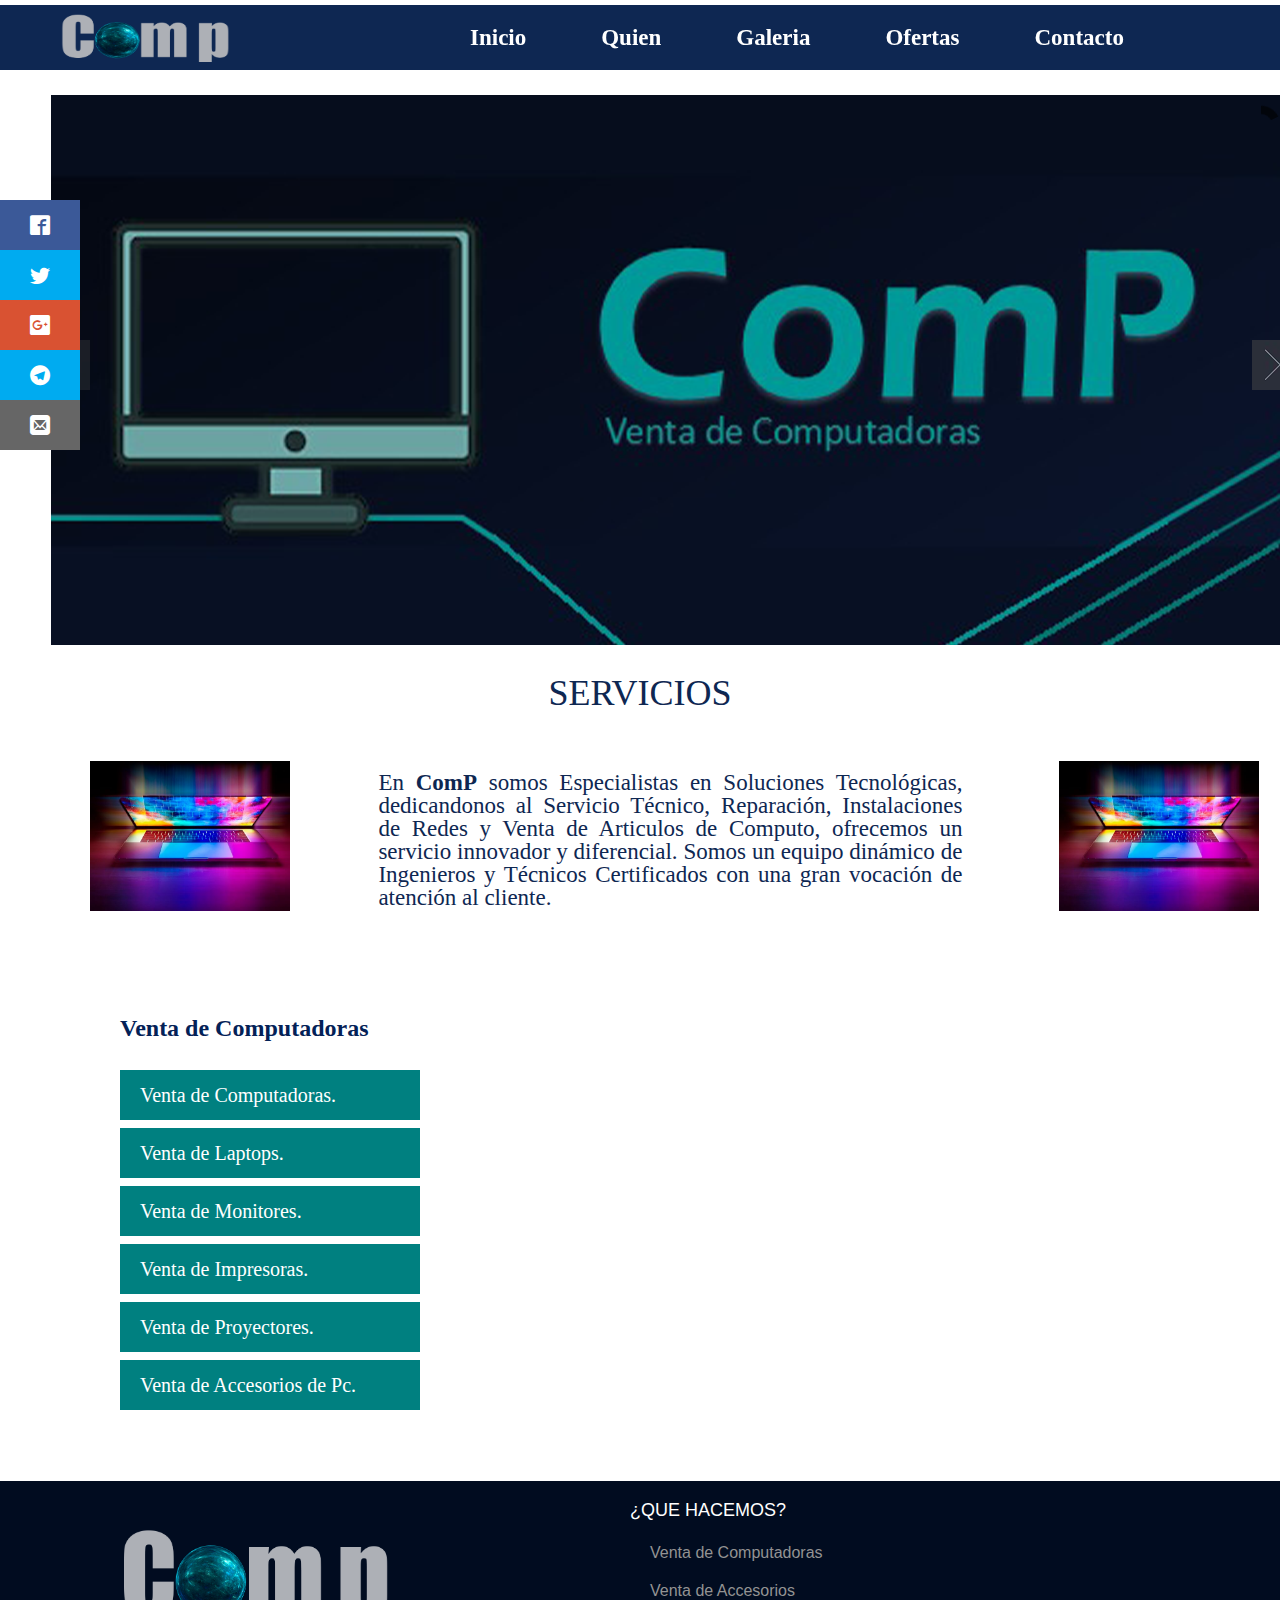
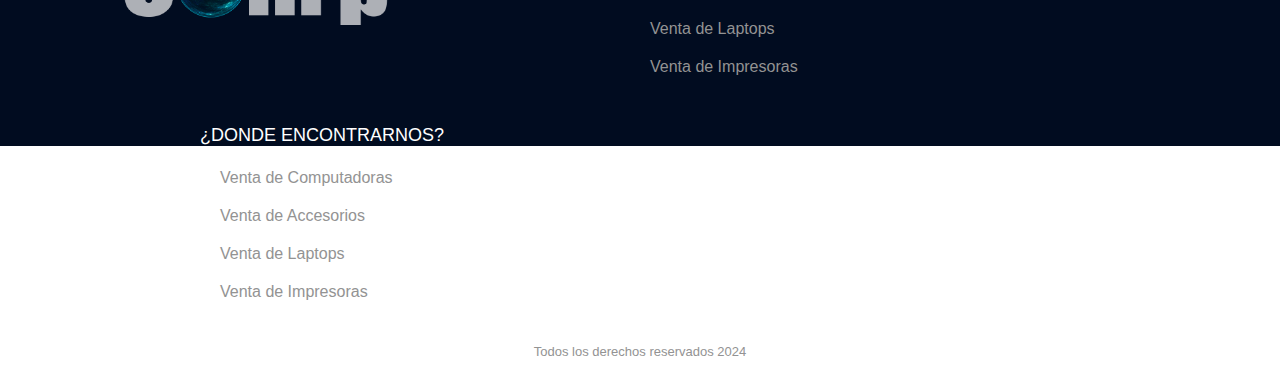
<file: index.html>
<!DOCTYPE html>
<html lang="en">
<head>
    <meta charset="UTF-8">
    <meta name="viewport" content="width=device-width, initial-scale=1.0">
    <title>COMP</title>

    <link rel="stylesheet" href="carrusel/orbit-1.2.3.css">
	<link rel="stylesheet" href="carrusel/demo-style.css">    
    <link rel="stylesheet" href="css/menu.css">
    <link rel="stylesheet" href="css/header.css">
    <link rel="stylesheet" href="css/footer.css">    
    <link rel="stylesheet" href="css/index.css">
    <link rel="stylesheet" href="css/style.css">
    <link rel="stylesheet" href="css/quien.css">
    <link rel="stylesheet" href="css/galeria.css">
    <link rel="stylesheet" href="css/contacto.css">
    <link rel="stylesheet" href="css/hover.css">

    <script type="text/javascript" src="carrusel/jquery-1.5.1.min.js"></script>
	<script type="text/javascript" src="carrusel/jquery.orbit-1.2.3.min.js"></script>
    <script type="text/javascript" src="carrusel/jquery.orbit-1.2.3.js"></script>

    <script type="text/javascript">
        $(window).load(function() {
            $('#featured').orbit();
        });
    </script>
</head>
<body>
    <a name="up"></a>
    
    <div class="social">
        <ul>
            <li><a href="http://www." class="icon-facebook2"></a></li>
            <li><a href="http://www." class="icon-twitter"></a></li>
            <li><a href="http://www." class="icon-google-plus2"></a></li>
            <li><a href="http://www." class="icon-telegram"></a></li>
            <li><a href="http://www." class="icon-mail"></a></li>
        </ul>
    </div>

        <div id="contenedor">
            <header id="menu">
                <ul> 
                    <li id="logo"><IMG SRC="img/comp.png" WIDTH=170 HEIGHT=60 ALT="[LOGO]"></li>
                    <li><a href="index.html">Inicio</a></li>
                    <li><a href="quien.html">Quien</a></li>
                    <li><a href="galeria.html">Galeria</a></li>
                    <li><a href="ofertas.html">Ofertas</a></li>
                    <li><a href="contacto.html">Contacto</a></li>  
                    <li><a href="Prueba/Cuestionario.html">Calificanos</a></li>           
                </ul>
            </header>

            <div class="container">
                <div id="featured"> 
                    <div class="content">
                        
                    </div>
                        <img src="img/banner3.jpg" data-caption="#htmlCaption" />
                        <img src="img/gal11.jpg"/>
                        <img src="img/carrusel3.png"/>
                        <img src="img/carrusel4.png"/>
                    </div>                                                                              
                </div>
                <div id="titulo">
                    <h1>SERVICIOS</h1>
                </div>
            <section id="txt_index">
                <div id="img">
                    <img src="img/gal11.jpg"/>
                </div>
                <div>
                    <p class="uno">
                        En <b>ComP</b> somos Especialistas en Soluciones Tecnológicas, dedicandonos al Servicio Técnico, Reparación, Instalaciones de Redes y Venta de Articulos de Computo, ofrecemos un servicio innovador y diferencial. Somos un equipo dinámico de Ingenieros y Técnicos Certificados con una gran vocación de atención al cliente.
                    </p>
                </div>                
                <div id="img">
                    <img src="img/gal11.jpg"/>
                </div>
            </section>

            <section id="medio_index">
                <div>
                    <div class="dos">
                        <b>Venta de Computadoras</b>
                            <ul>
                                <li class="txt">Venta de Computadoras.</li>
                                <li>Venta de Laptops.</li>
                                <li>Venta de Monitores.</li>
                                <li>Venta de Impresoras.</li>
                                <li>Venta de Proyectores.</li>
                                <li>Venta de Accesorios de Pc.</li>
                            </ul>
                    </div>
                    <div>
                        <iframe width="740" height="420" src="https://www.youtube.com/embed/j1_kTnB1DZY?si=Xcj3ENyKc8HTEyP_" title="YouTube video player" frameborder="0" allow="accelerometer; autoplay; clipboard-write; encrypted-media; gyroscope; picture-in-picture; web-share" referrerpolicy="strict-origin-when-cross-origin" allowfullscreen></iframe>
                    </div>                    
                </div>            
            </section>

            <footer id="abajo">
                <div id="img">
                    <img src="img/comp.png" width="240" height="220"/>
                </div>
                <div id="txt_1">
                    <h1>¿QUE HACEMOS?</h1>
                    <div>Venta de Computadoras</div>
                    <div>Venta de Accesorios</div>
                    <div>Venta de Laptops</div>
                    <div>Venta de Impresoras</div>
                </div>
                <div id="txt_1">
                    <h1>¿DONDE ENCONTRARNOS?</h1>
                    <div>Venta de Computadoras</div>
                    <div>Venta de Accesorios</div>
                    <div>Venta de Laptops</div>
                    <div>Venta de Impresoras</div>
                </div>
                <div id="txt_2">
                    Todos los derechos reservados 2024
                </div>
            </footer>    
        </div>
</body>
</html>
</file>
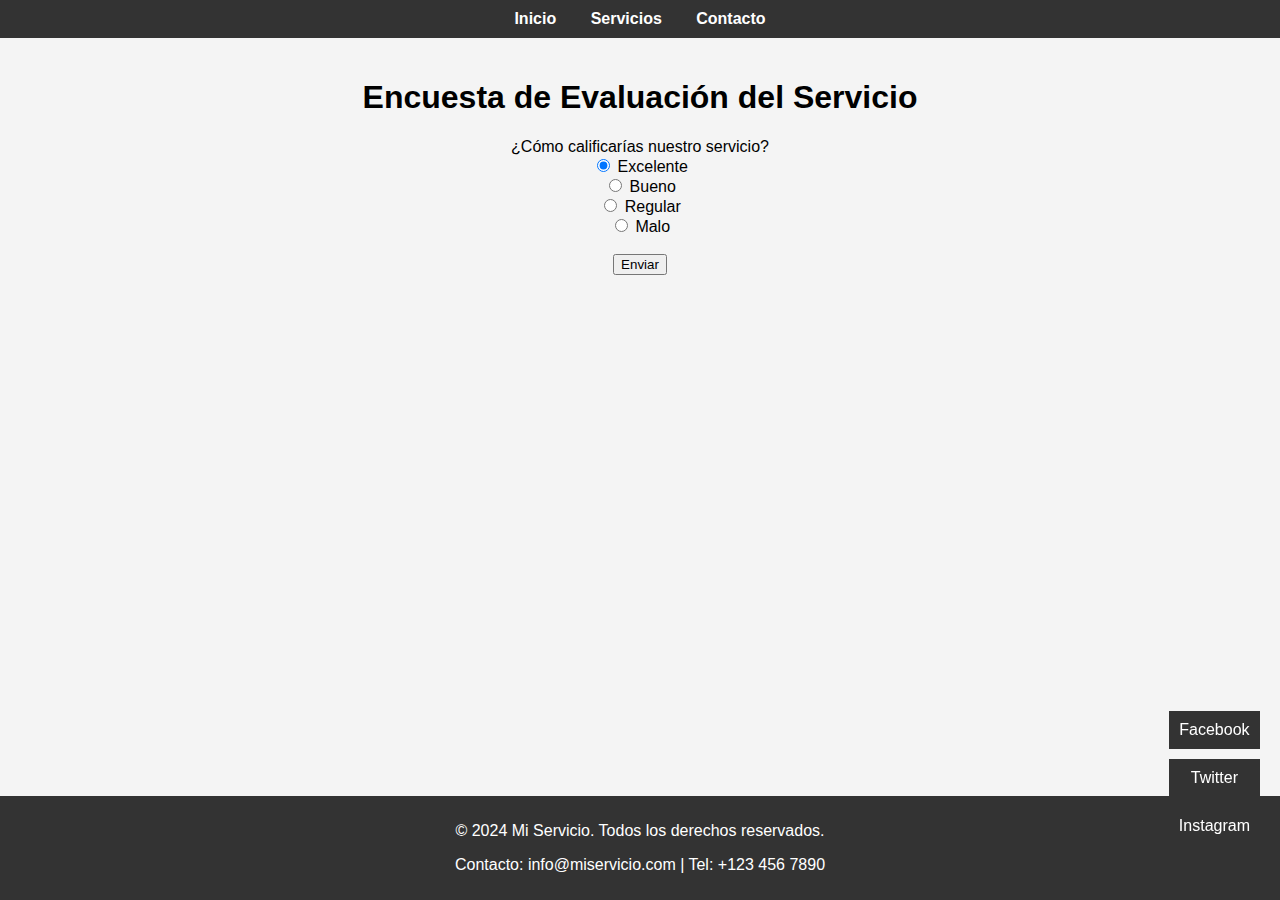
<file: Prueba/index.html>
<!DOCTYPE html>
<html lang="es">
<head>
    <meta charset="UTF-8">
    <meta name="viewport" content="width=device-width, initial-scale=1.0">
    <title>Evaluación del Servicio</title>
    <link rel="stylesheet" href="styles.css">
</head>
<body>
    <header>
        <div class="menu">
            <ul>
                <li><a href="#home">Inicio</a></li>
                <li><a href="#servicios">Servicios</a></li>
                <li><a href="#contacto">Contacto</a></li>
            </ul>
        </div>
    </header>

    <div class="content">
        <h1>Encuesta de Evaluación del Servicio</h1>
        <form action="result.php" method="post">
            <label>¿Cómo calificarías nuestro servicio?</label><br>
            <input type="radio" name="rating" value="Excelente" checked> Excelente<br>
            <input type="radio" name="rating" value="Bueno"> Bueno<br>
            <input type="radio" name="rating" value="Regular"> Regular<br>
            <input type="radio" name="rating" value="Malo"> Malo<br><br>
            <input type="submit" value="Enviar">
        </form>
    </div>

    <footer>
        <div class="footer-content">
            <p>&copy; 2024 Mi Servicio. Todos los derechos reservados.</p>
            <p>Contacto: info@miservicio.com | Tel: +123 456 7890</p>
        </div>
    </footer>

    <div class="social-menu">
        <a href="https://www.facebook.com" target="_blank">Facebook</a>
        <a href="https://www.twitter.com" target="_blank">Twitter</a>
        <a href="https://www.instagram.com" target="_blank">Instagram</a>
    </div>
</body>
</html>
</file>
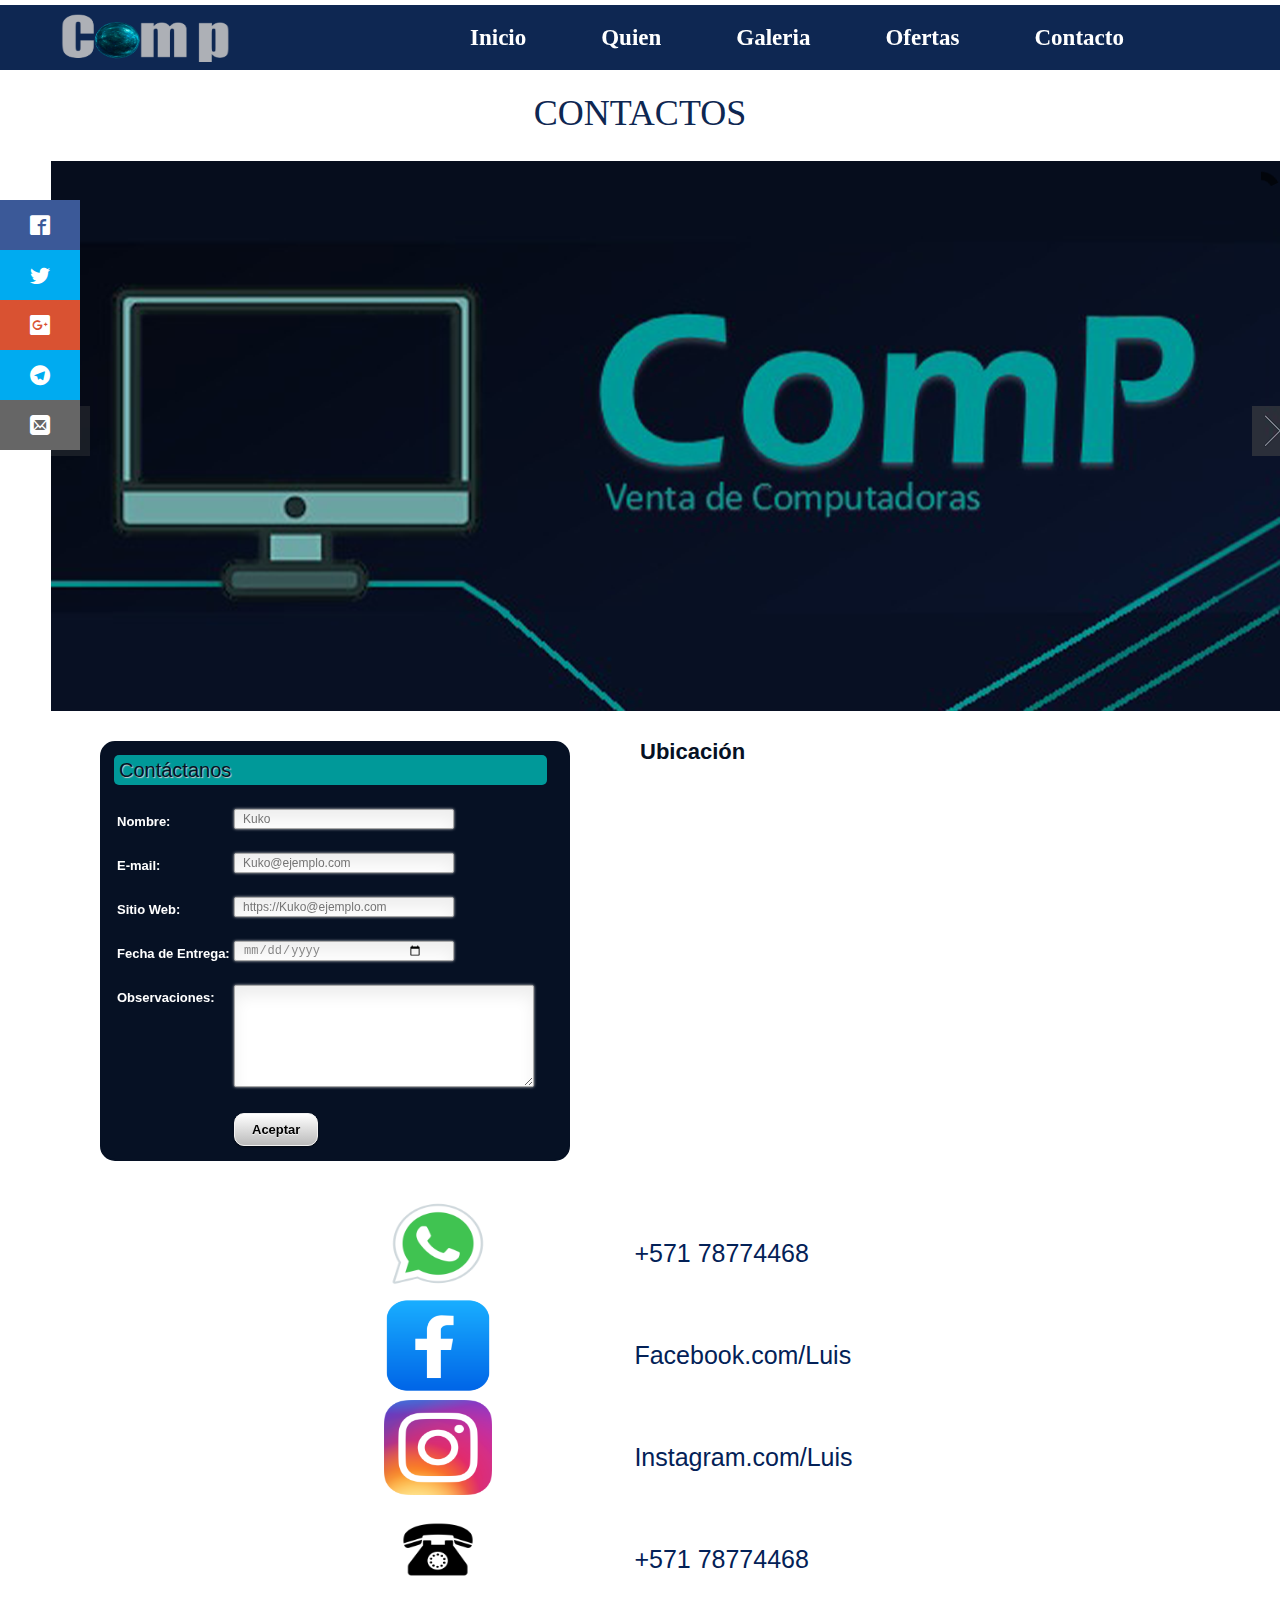
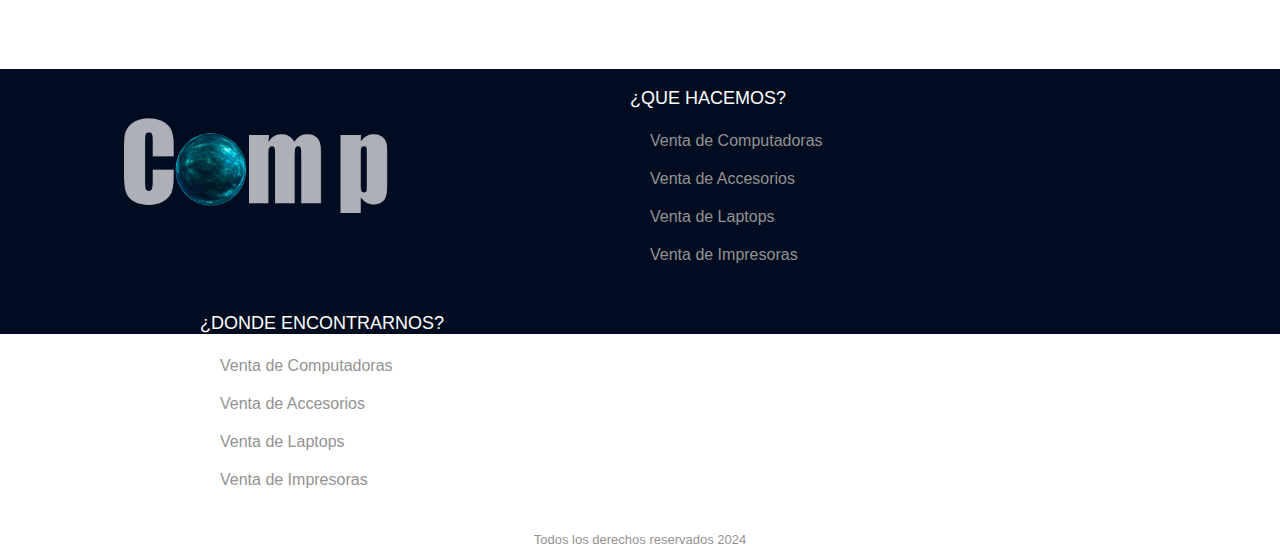
<file: contacto.html>
<!DOCTYPE html>
<html lang="en">
<head>
    <meta charset="UTF-8">
    <meta name="viewport" content="width=device-width, initial-scale=1.0">
    <title>COMP</title>

    <link rel="stylesheet" href="carrusel/orbit-1.2.3.css">
	<link rel="stylesheet" href="carrusel/demo-style.css">    
    <link rel="stylesheet" href="css/menu.css">
    <link rel="stylesheet" href="css/header.css">
    <link rel="stylesheet" href="css/footer.css">    
    <link rel="stylesheet" href="css/index.css">
    <link rel="stylesheet" href="css/style.css">
    <link rel="stylesheet" href="css/quien.css">
    <link rel="stylesheet" href="css/galeria.css">
    <link rel="stylesheet" href="css/contacto.css">
    <link rel="stylesheet" href="css/hover.css">

    <script type="text/javascript" src="carrusel/jquery-1.5.1.min.js"></script>
	<script type="text/javascript" src="carrusel/jquery.orbit-1.2.3.min.js"></script>
    <script type="text/javascript" src="carrusel/jquery.orbit-1.2.3.js"></script>

    <script type="text/javascript">
        $(window).load(function() {
            $('#featured').orbit();
        });
    </script>
</head>
<body>
    <a name="up"></a>
    
    <div class="social">
        <ul>
            <li><a href="http://www." class="icon-facebook2"></a></li>
            <li><a href="http://www." class="icon-twitter"></a></li>
            <li><a href="http://www." class="icon-google-plus2"></a></li>
            <li><a href="http://www." class="icon-telegram"></a></li>
            <li><a href="http://www." class="icon-mail"></a></li>
        </ul>
    </div>

        <div id="contenedor">
            <header id="menu">
                <ul> 
                    <li id="logo"><IMG SRC="img/comp.png" WIDTH=170 HEIGHT=60 ALT="[LOGO]"></li>
                    <li><a href="index.html">Inicio</a></li>
                    <li><a href="quien.html">Quien</a></li>
                    <li><a href="galeria.html">Galeria</a></li>
                    <li><a href="ofertas.html">Ofertas</a></li>
                    <li><a href="contacto.html">Contacto</a></li>
                    <li><a href="Prueba/Cuestionario.html">Calificanos</a></li>             
                </ul>
            </header>


            <nav id="titulo">
                <h1>CONTACTOS</h1>
            </nav>

            <div class="container">
                <div id="featured"> 
                    <div class="content">
                        
                    </div>
                        <img src="img/carrusel1.png" data-caption="#htmlCaption" />
                        <img src="img/carrusel2.png"/>
                        <img src="img/carrusel3.png"/>
                        <img src="img/carrusel4.png"/>
                    </div>                                                                              
                </div>
            
            <section id="medio">
                <div id="formul">
                <form class="contact" action="#" method="post">
                    <ul>
                        <li>
                            <h2>Cont&aacute;ctanos</h2>
                        </li>
                        <li>
                            <label for="name">Nombre: </label>
                            <input type="text" placeholder="Kuko" required/>
                        </li>
                        <li>
                            <label for="email">E-mail: </label>
                            <input type="email" name="email" placeholder="Kuko@ejemplo.com" required/>
                        </li>
                        <li>
                            <label for="website">Sitio Web: </label>
                            <input type="url" name="web" placeholder="https://Kuko@ejemplo.com" required/>
                        </li>
                        <li>
                            <label for="email">Fecha de Entrega:</label>                   
                            <input type="date" name="fecha" id="fecha" required>
                        </li>
                        <li>
                            <label for="observacion">Observaciones: </label>
                            <textarea name="observacion" cols="40" rows="6" required></textarea>
                        </li>
                        <li>
                            <button class="submit" type="submit">Aceptar</button>
                        </li>
                    </ul>
                </form>
                <h2 id="txt2_contacto">Ubicaci&oacute;n</h2>
                <iframe src="https://www.google.com/maps/embed?pb=!1m18!1m12!1m3!1d8114.941066079703!2d-68.11441678127183!3d-16.4659292246567!2m3!1f0!2f0!3f0!3m2!1i1024!2i768!4f13.1!3m3!1m2!1s0x915f1fef8e2dbfc3%3A0xac5d4f40e71eceec!2sPuente%20Colonial!5e0!3m2!1ses-419!2sbo!4v1723758441240!5m2!1ses-419!2sbo" width="600" height="350" style="border:0;" allowfullscreen="" loading="lazy" referrerpolicy="no-referrer-when-downgrade"></iframe>
                </div>
                <div>
                    <IMG SRC="img/whats.png" WIDTH=108 HEIGHT=100>
                    <div><h1>+571 78774468</h1></div>
                </div>  
                <div>
                    <IMG SRC="img/facebook.png" WIDTH=108 HEIGHT=100>
                    <div><h1>Facebook.com/Luis</h1></div>
                </div>
                <div>
                    <IMG SRC="img/Instagram.png" WIDTH=108 HEIGHT=100>
                    <div><h1>Instagram.com/Luis</h1></div>
                </div>
                <div>
                    <IMG SRC="img/con4.png" WIDTH=108 HEIGHT=100>
                    <div><h1>+571 78774468</h1></div>
                </div>              
            </section>
           
            <footer id="abajo">
                <div id="img">
                    <img src="img/comp.png" width="240" height="220"/>
                </div>
                <div id="txt_1">
                    <h1>¿QUE HACEMOS?</h1>
                    <div>Venta de Computadoras</div>
                    <div>Venta de Accesorios</div>
                    <div>Venta de Laptops</div>
                    <div>Venta de Impresoras</div>
                </div>
                <div id="txt_1">
                    <h1>¿DONDE ENCONTRARNOS?</h1>
                    <div>Venta de Computadoras</div>
                    <div>Venta de Accesorios</div>
                    <div>Venta de Laptops</div>
                    <div>Venta de Impresoras</div>
                </div>
                <div id="txt_2">
                    Todos los derechos reservados 2024
                </div>
            </footer>    
        </div>
</body>
</html>
</file>
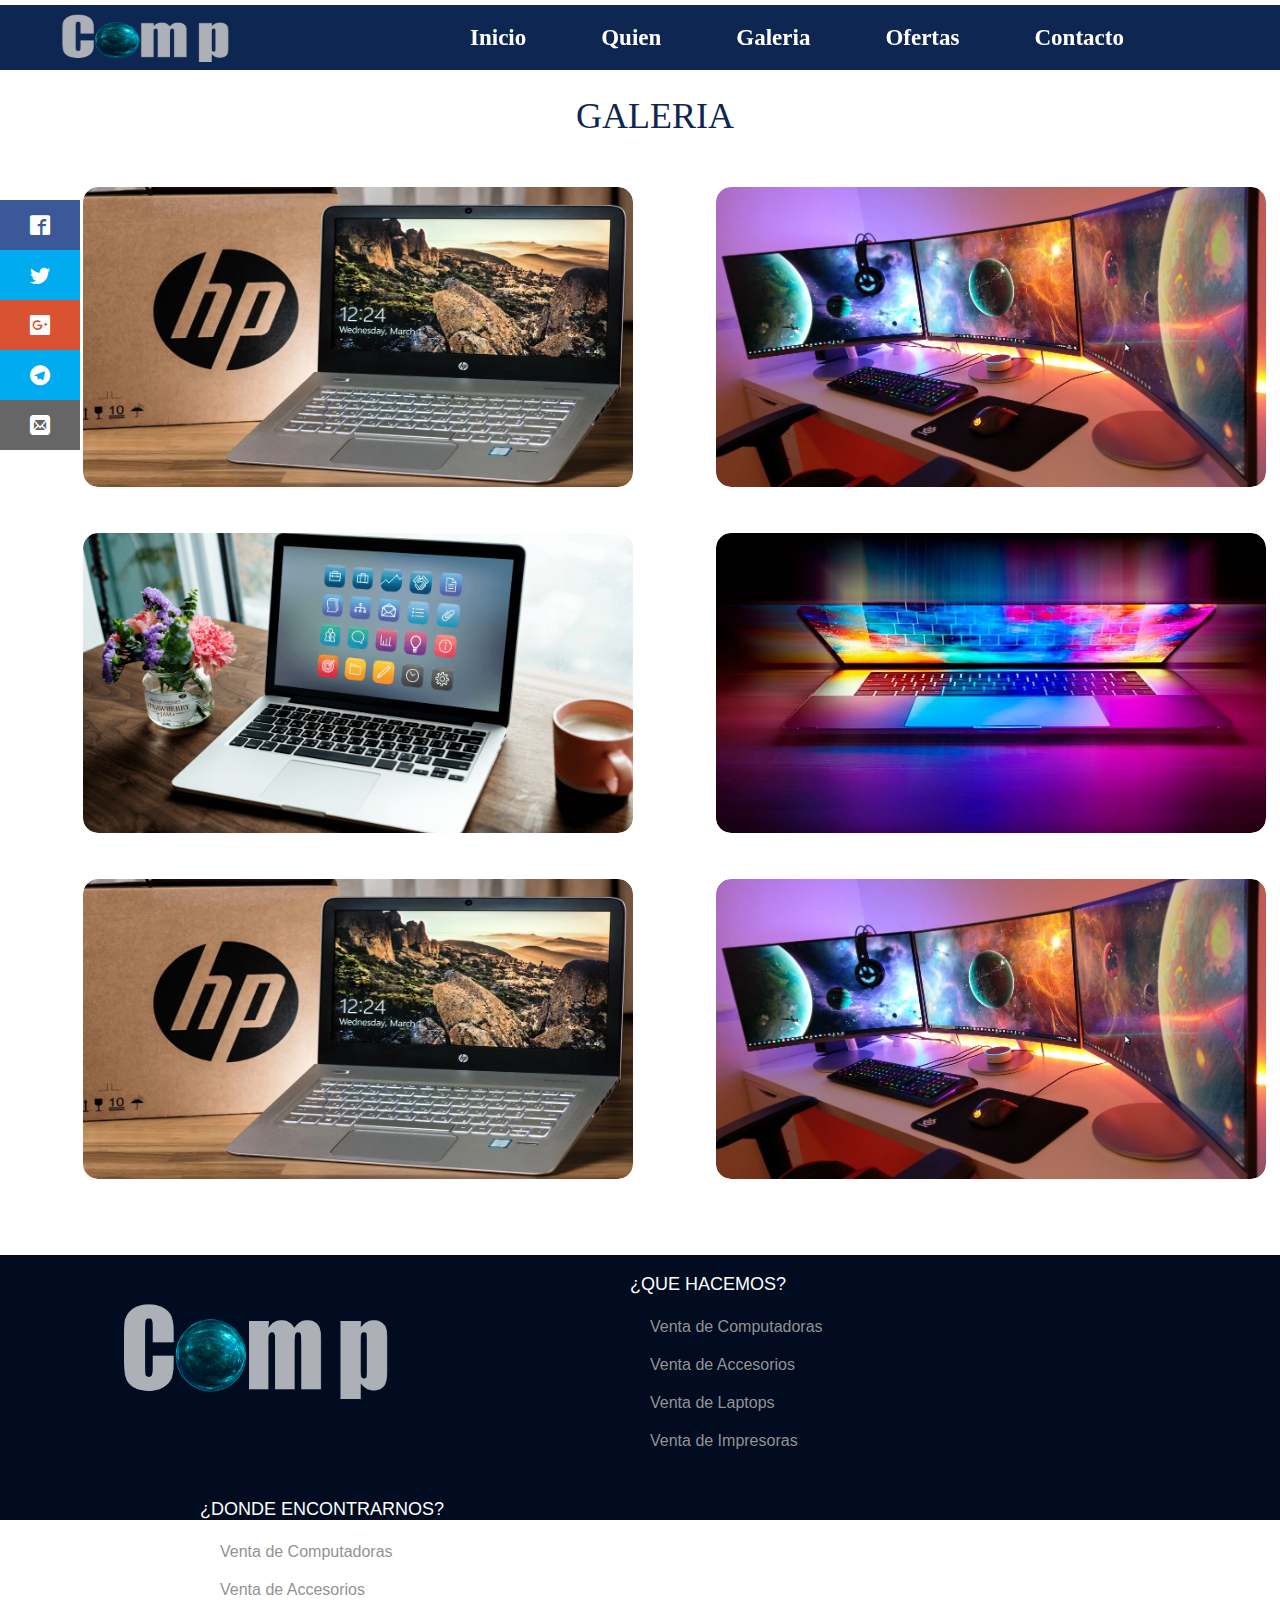
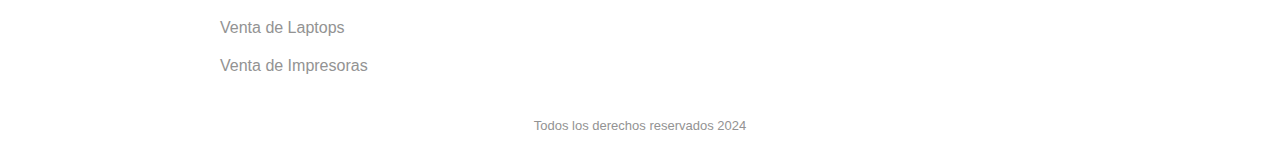
<file: galeria.html>
<!DOCTYPE html>
<html lang="en">
<head>
    <meta charset="UTF-8">
    <meta name="viewport" content="width=device-width, initial-scale=1.0">
    <title>COMP</title>

    <link rel="stylesheet" href="carrusel/orbit-1.2.3.css">
	<link rel="stylesheet" href="carrusel/demo-style.css">    
    <link rel="stylesheet" href="css/menu.css">
    <link rel="stylesheet" href="css/header.css">
    <link rel="stylesheet" href="css/footer.css">    
    <link rel="stylesheet" href="css/index.css">
    <link rel="stylesheet" href="css/style.css">
    <link rel="stylesheet" href="css/quien.css">
    <link rel="stylesheet" href="css/galeria.css">
    <link rel="stylesheet" href="css/contacto.css">
    <link rel="stylesheet" href="css/hover.css">

    <script type="text/javascript" src="carrusel/jquery-1.5.1.min.js"></script>
	<script type="text/javascript" src="carrusel/jquery.orbit-1.2.3.min.js"></script>
    <script type="text/javascript" src="carrusel/jquery.orbit-1.2.3.js"></script>

    <script type="text/javascript">
        $(window).load(function() {
            $('#featured').orbit();
        });
    </script>
</head>
<body>
    <a name="up"></a>
    
    <div class="social">
        <ul>
            <li><a href="http://www." class="icon-facebook2"></a></li>
            <li><a href="http://www." class="icon-twitter"></a></li>
            <li><a href="http://www." class="icon-google-plus2"></a></li>
            <li><a href="http://www." class="icon-telegram"></a></li>
            <li><a href="http://www." class="icon-mail"></a></li>
        </ul>
    </div>

        <div id="contenedor">
            <header id="menu">
                <ul> 
                    <li id="logo"><IMG SRC="img/comp.png" WIDTH=170 HEIGHT=60 ALT="[LOGO]"></li>
                    <li><a href="index.html">Inicio</a></li>
                    <li><a href="quien.html">Quien</a></li>
                    <li><a href="galeria.html">Galeria</a></li>
                    <li><a href="ofertas.html">Ofertas</a></li>
                    <li><a href="contacto.html">Contacto</a></li>
                    <li><a href="Prueba/Cuestionario.html">Calificanos</a></li>             
                </ul>
            </header>


            <section id="medio_galeria">
                <div class="titulo">
                    <h1>GALERIA</h1>
                </div>
                <div class="uno">
                    <div class="contenedor-img ejemplo-1">  
                        <img src="img/gal8.png" />  
                        <div class="mascara">  
                            <h2>Laptop</h2>  
                            <p>All in one 200 G4 HP<br><br> CORE i3 10ma GEN<br><br> RAM 4 GB<br><br> HDD 1 TB<br><br>Pantalla de 21,5″</p>
                            <a href="#" class="link">Comprar</a>  
                        </div>  
                    </div>
                    <div class="contenedor-img ejemplo-1">  
                        <img src="img/gal2.png" />  
                        <div class="mascara">  
                            <h2>PC de Escritorio</h2>  
                            <p>OPTIPLEX BASIC SFF 180w DELL<br><br> Core i5 13th GEN<br><br> RAM: 8GB<br><br> 512GB m2 SSD<br><br>Pantalla de 27,5″</p>
                            <a href="#" class="link">Comprar</a>  
                        </div>  
                    </div>            
                </div>
                <div class="uno">
                    <div class="contenedor-img ejemplo-1">  
                        <img src="img/gal10.png" />  
                        <div class="mascara"></div>
                        <div class="contenido">
                            <h2>Laptop</h2>  
                            <p>All in one 24-DD0020LA HP <br><br>AMD Ryzen™ 5 3500U<br><br> RAM 4 GB<br><br> SDD 512 GB<br><br>Pantalla 23,8″</p>
                            <a href="#" class="link">Comprar</a>  
                        </div>
                    </div>
                    <div class="contenedor-img ejemplo-1">  
                        <img src="img/gal11.jpg" />  
                        <div class="mascara"></div>
                        <div class="contenido">
                            <h2>PC de Escritorio</h2>  
                            <p>OPTIPLEX BASIC SFF 180w DELL<br><br> Core i5 13th GEN<br><br> RAM: 8GB<br><br> 512GB m2 SSD<br><br>Pantalla de 27,5″</p>
                            <a href="#" class="link">Comprar</a>  
                        </div>
                    </div>           
                </div>
                <div class="uno">
                    <div class="contenedor-img ejemplo-1">  
                        <img src="img/gal8.png" />  
                        <div class="mascara">  
                            <h2>Laptop</h2>  
                            <p>All in one 200 G4 HP<br><br> CORE i3 10ma GEN<br><br> RAM 4 GB<br><br> HDD 1 TB<br><br>Pantalla 21,5″</p>
                            <a href="#" class="link">Comprar</a>  
                        </div>  
                    </div>
                    <div class="contenedor-img ejemplo-1">  
                        <img src="img/gal2.png" />  
                        <div class="mascara">  
                            <h2>PC de Escritorio</h2>  
                            <p>OPTIPLEX BASIC SFF 180w DELL<br><br> Core i5 13th GEN<br><br> RAM: 8GB<br><br> 512GB m2 SSD<br><br>Pantalla de 27,5″</p>
                            <a href="#" class="link">Comprar</a>  
                        </div>  
                    </div>          
                </div>                          
            </section>

            
            <footer id="abajo">
                <div id="img">
                    <img src="img/comp.png" width="240" height="220"/>
                </div>
                <div id="txt_1">
                    <h1>¿QUE HACEMOS?</h1>
                    <div>Venta de Computadoras</div>
                    <div>Venta de Accesorios</div>
                    <div>Venta de Laptops</div>
                    <div>Venta de Impresoras</div>
                </div>
                <div id="txt_1">
                    <h1>¿DONDE ENCONTRARNOS?</h1>
                    <div>Venta de Computadoras</div>
                    <div>Venta de Accesorios</div>
                    <div>Venta de Laptops</div>
                    <div>Venta de Impresoras</div>
                </div>
                <div id="txt_2">
                    Todos los derechos reservados 2024
                </div>
            </footer>    
        </div>
</body>
</html>
</file>
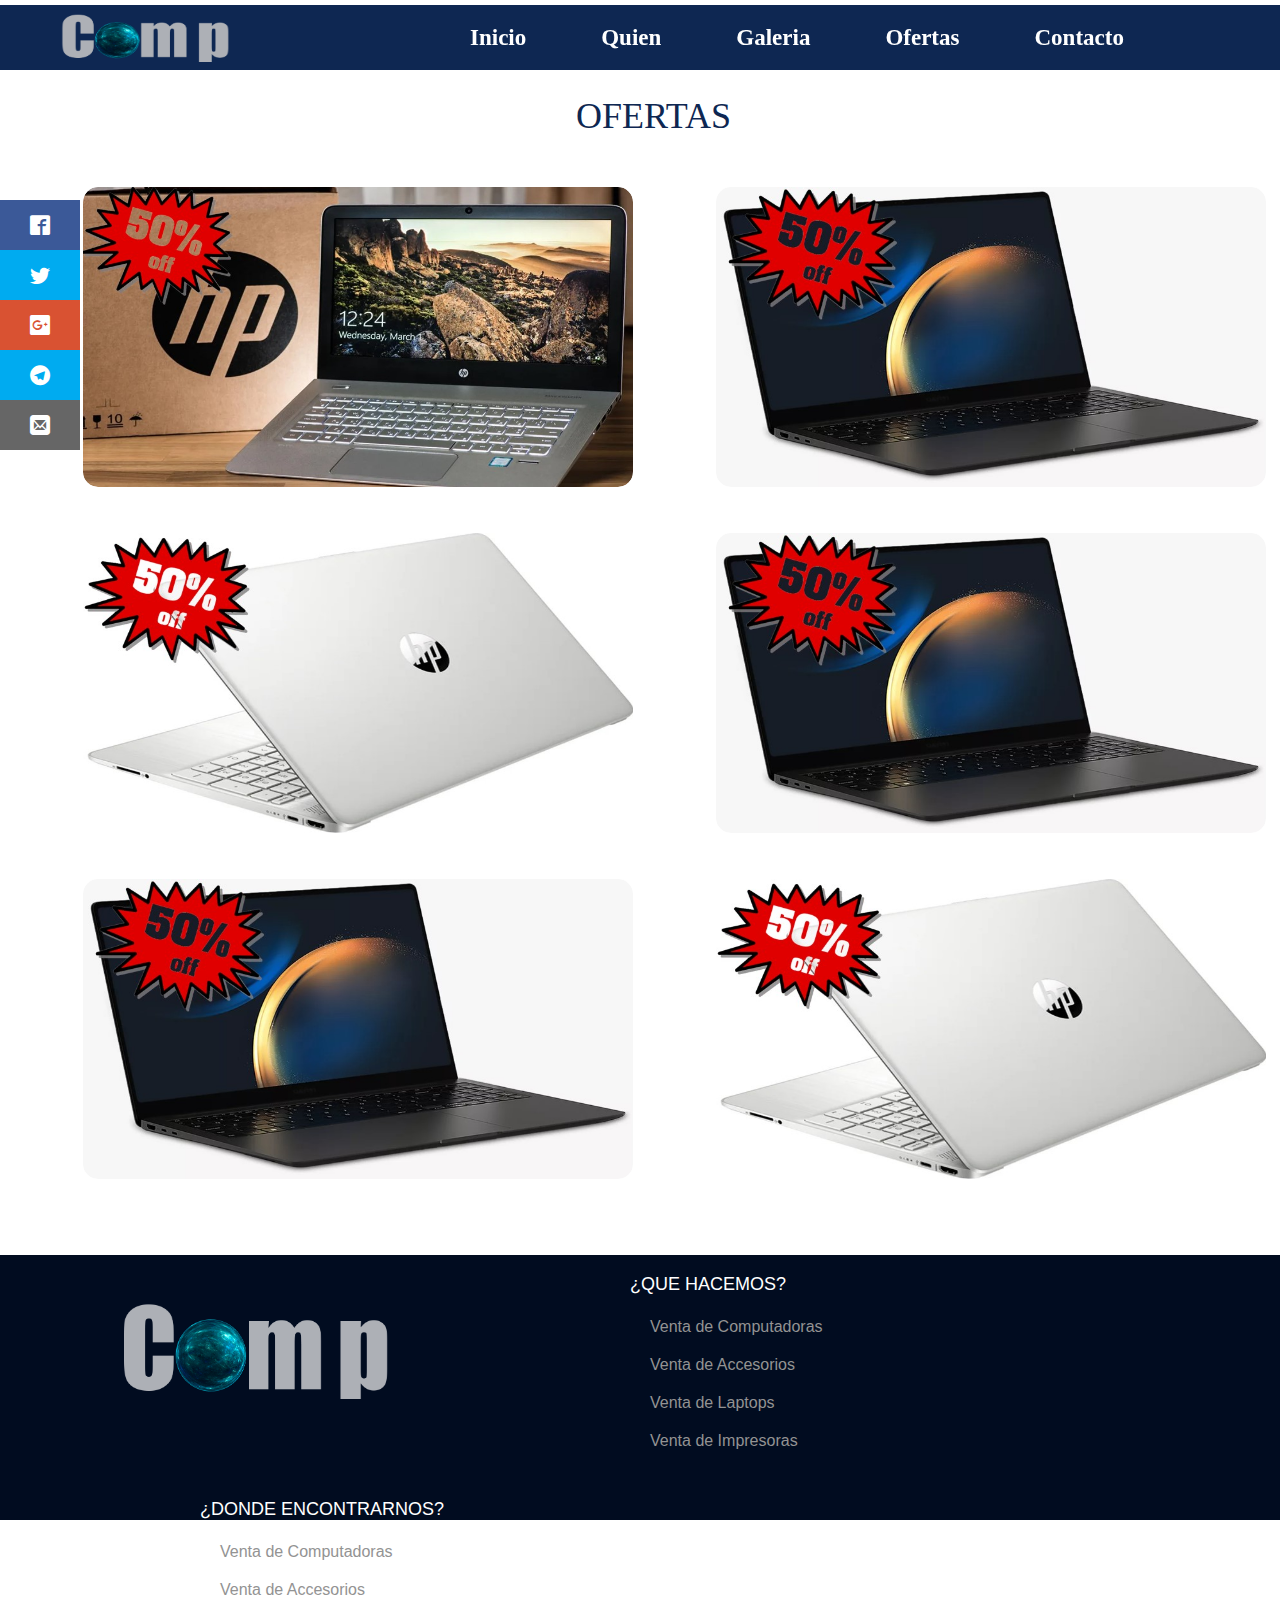
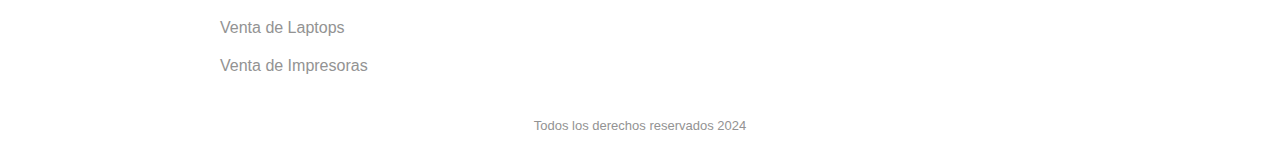
<file: ofertas.html>
<!DOCTYPE html>
<html lang="en">
<head>
    <meta charset="UTF-8">
    <meta name="viewport" content="width=device-width, initial-scale=1.0">
    <title>COMP</title>

    <link rel="stylesheet" href="carrusel/orbit-1.2.3.css">
	<link rel="stylesheet" href="carrusel/demo-style.css">    
    <link rel="stylesheet" href="css/menu.css">
    <link rel="stylesheet" href="css/header.css">
    <link rel="stylesheet" href="css/footer.css">    
    <link rel="stylesheet" href="css/index.css">
    <link rel="stylesheet" href="css/style.css">
    <link rel="stylesheet" href="css/quien.css">
    <link rel="stylesheet" href="css/galeria.css">
    <link rel="stylesheet" href="css/contacto.css">
    <link rel="stylesheet" href="css/hover.css">

    <script type="text/javascript" src="carrusel/jquery-1.5.1.min.js"></script>
	<script type="text/javascript" src="carrusel/jquery.orbit-1.2.3.min.js"></script>
    <script type="text/javascript" src="carrusel/jquery.orbit-1.2.3.js"></script>

    <script type="text/javascript">
        $(window).load(function() {
            $('#featured').orbit();
        });
    </script>
</head>
<body>
    <a name="up"></a>
    
    <div class="social">
        <ul>
            <li><a href="http://www." class="icon-facebook2"></a></li>
            <li><a href="http://www." class="icon-twitter"></a></li>
            <li><a href="http://www." class="icon-google-plus2"></a></li>
            <li><a href="http://www." class="icon-telegram"></a></li>
            <li><a href="http://www." class="icon-mail"></a></li>
        </ul>
    </div>

        <div id="contenedor">
            <header id="menu">
                <ul> 
                    <li id="logo"><IMG SRC="img/comp.png" WIDTH=170 HEIGHT=60 ALT="[LOGO]"></li>
                    <li><a href="index.html">Inicio</a></li>
                    <li><a href="quien.html">Quien</a></li>
                    <li><a href="galeria.html">Galeria</a></li>
                    <li><a href="ofertas.html">Ofertas</a></li>
                    <li><a href="contacto.html">Contacto</a></li>
                    <li><a href="Prueba/Cuestionario.html">Calificanos</a></li>             
                </ul>
            </header>


            <section id="medio_galeria">
                <div class="titulo">
                    <h1>OFERTAS</h1>
                </div>
                <div class="uno">
                    <div class="contenedor-img ejemplo-4">  
                        <img src="img/of1.jpg" />  
                        <div class="mascara">  
                            <h2>Oferta Laptop</h2>  
                            <p>All in one 200 G4 HP<br><br> CORE i3 10ma GEN<br><br> RAM 4 GB<br><br> HDD 1 TB<br><br>Pantalla de 21,5″</p>
                            <a href="#" class="link">Comprar</a>  
                        </div>  
                    </div>
                    <div class="contenedor-img ejemplo-4">  
                        <img src="img/of2.jpg" />  
                        <div class="mascara">  
                            <h2>Oferta PC de Escritorio</h2>  
                            <p>OPTIPLEX BASIC SFF 180w DELL<br><br> Core i5 13th GEN<br><br> RAM: 8GB<br><br> 512GB m2 SSD<br><br>Pantalla de 27,5″</p>
                            <a href="#" class="link">Comprar</a>  
                        </div>  
                    </div>            
                </div>
                <div class="uno">
                    <div class="contenedor-img ejemplo-4">  
                        <img src="img/of3.jpg" />  
                        <div class="mascara"></div>
                        <div class="contenido">
                            <h2>Oferta Laptop</h2>  
                            <p>All in one 24-DD0020LA HP <br><br>AMD Ryzen™ 5 3500U<br><br> RAM 4 GB<br><br> SDD 512 GB<br><br>Pantalla 23,8″</p>
                            <a href="#" class="link">Comprar</a>  
                        </div>
                    </div>
                    <div class="contenedor-img ejemplo-4">  
                        <img src="img/of2.jpg" />  
                        <div class="mascara"></div>
                        <div class="contenido">
                            <h2>Oferta PC de Escritorio</h2>  
                            <p>OPTIPLEX BASIC SFF 180w DELL<br><br> Core i5 13th GEN<br><br> RAM: 8GB<br><br> 512GB m2 SSD<br><br>Pantalla de 27,5″</p>
                            <a href="#" class="link">Comprar</a>  
                        </div>
                    </div>           
                </div>
                <div class="uno">
                    <div class="contenedor-img ejemplo-4">  
                        <img src="img/of2.jpg" />  
                        <div class="mascara">  
                            <h2>Oferta Laptop</h2>  
                            <p>All in one 200 G4 HP<br><br> CORE i3 10ma GEN<br><br> RAM 4 GB<br><br> HDD 1 TB<br><br>Pantalla 21,5″</p>
                            <a href="#" class="link">Comprar</a>  
                        </div>  
                    </div>
                    <div class="contenedor-img ejemplo-4">  
                        <img src="img/of3.jpg" />  
                        <div class="mascara">  
                            <h2>Oferta PC de Escritorio</h2>  
                            <p>OPTIPLEX BASIC SFF 180w DELL<br><br> Core i5 13th GEN<br><br> RAM: 8GB<br><br> 512GB m2 SSD<br><br>Pantalla de 27,5″</p>
                            <a href="#" class="link">Comprar</a>  
                        </div>  
                    </div>                    
                </div>                          
            </section>

            <footer id="abajo">
                <div id="img">
                    <img src="img/comp.png" width="240" height="220"/>
                </div>
                <div id="txt_1">
                    <h1>¿QUE HACEMOS?</h1>
                    <div>Venta de Computadoras</div>
                    <div>Venta de Accesorios</div>
                    <div>Venta de Laptops</div>
                    <div>Venta de Impresoras</div>
                </div>
                <div id="txt_1">
                    <h1>¿DONDE ENCONTRARNOS?</h1>
                    <div>Venta de Computadoras</div>
                    <div>Venta de Accesorios</div>
                    <div>Venta de Laptops</div>
                    <div>Venta de Impresoras</div>
                </div>
                <div id="txt_2">
                    Todos los derechos reservados 2024
                </div>
            </footer>    
        </div>
</body>
</html>
</file>
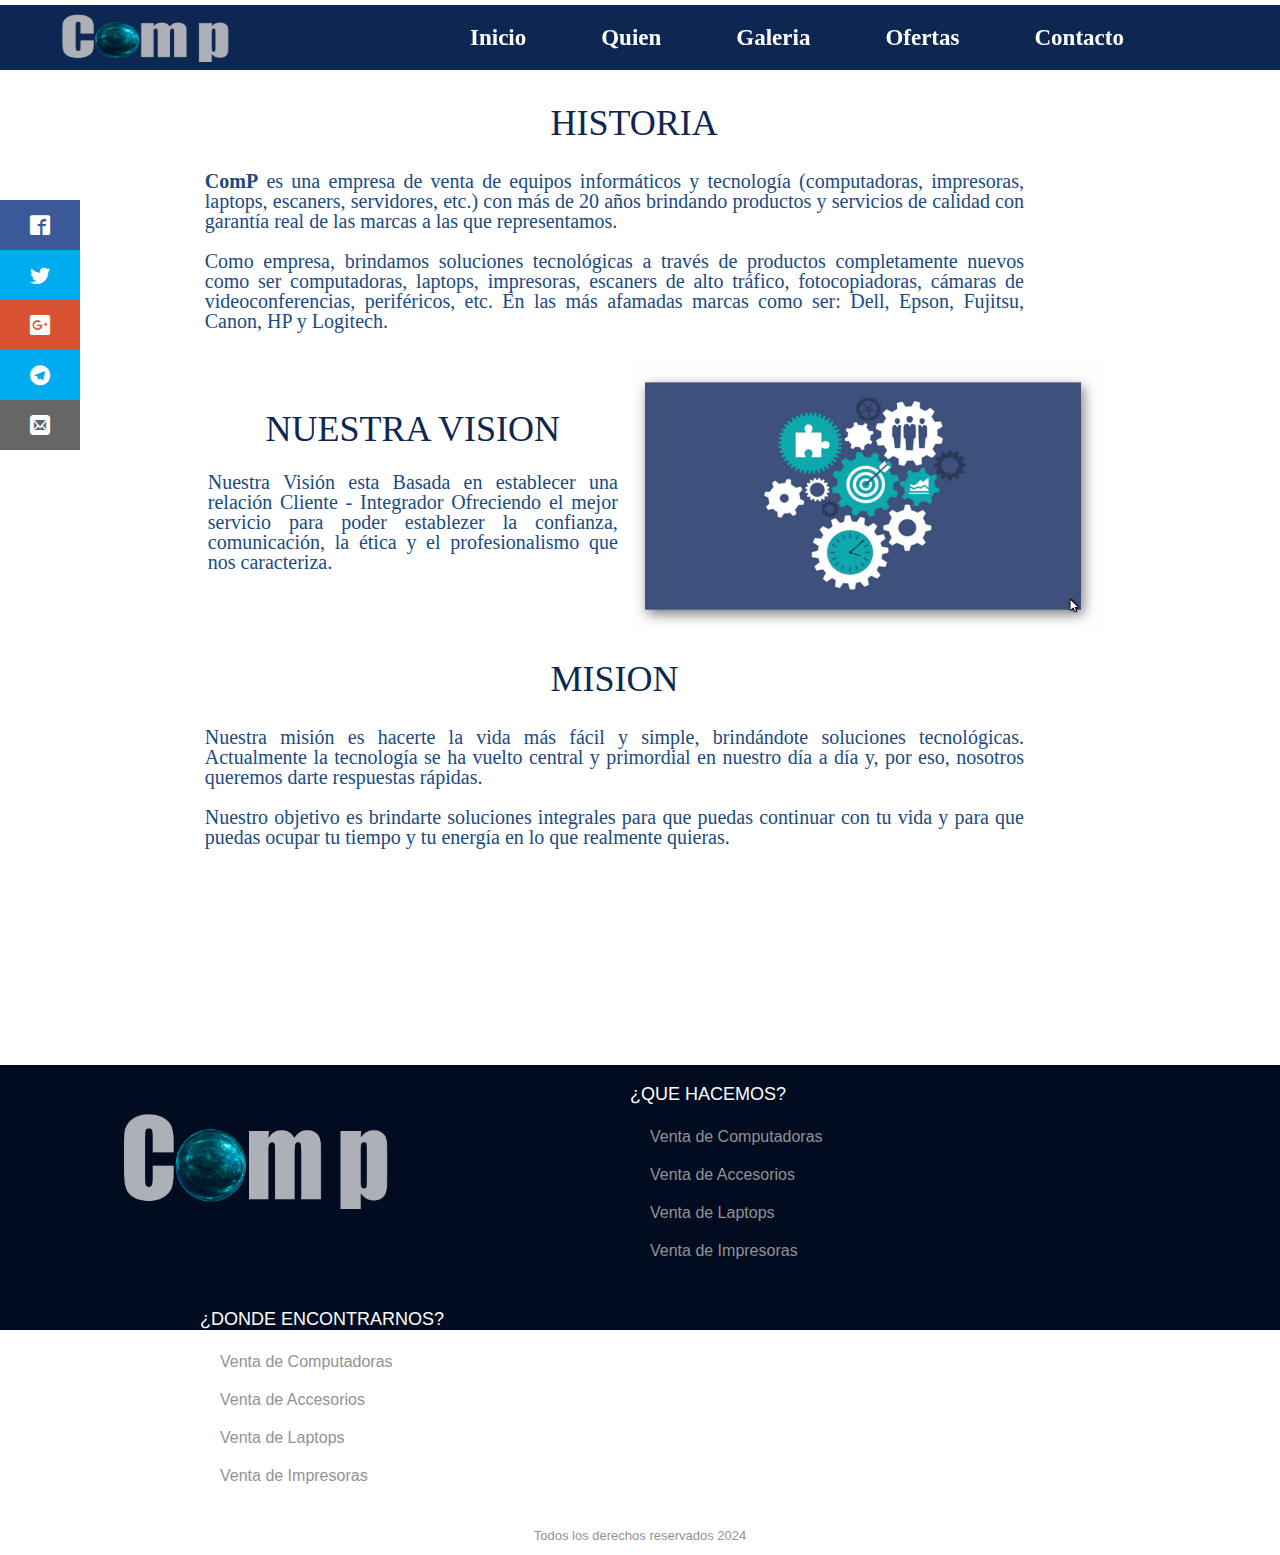
<file: quien.html>
<!DOCTYPE html>
<html lang="en">
<head>
    <meta charset="UTF-8">
    <meta name="viewport" content="width=device-width, initial-scale=1.0">
    <title>COMP</title>

    <link rel="stylesheet" href="carrusel/orbit-1.2.3.css">
	<link rel="stylesheet" href="carrusel/demo-style.css">    
    <link rel="stylesheet" href="css/menu.css">
    <link rel="stylesheet" href="css/header.css">
    <link rel="stylesheet" href="css/footer.css">    
    <link rel="stylesheet" href="css/index.css">
    <link rel="stylesheet" href="css/style.css">
    <link rel="stylesheet" href="css/quien.css">
    <link rel="stylesheet" href="css/galeria.css">
    <link rel="stylesheet" href="css/contacto.css">
    <link rel="stylesheet" href="css/hover.css">

    <script type="text/javascript" src="carrusel/jquery-1.5.1.min.js"></script>
	<script type="text/javascript" src="carrusel/jquery.orbit-1.2.3.min.js"></script>
    <script type="text/javascript" src="carrusel/jquery.orbit-1.2.3.js"></script>

    <script type="text/javascript">
        $(window).load(function() {
            $('#featured').orbit();
        });
    </script>
</head>
<body>
    <a name="up"></a>
    
    <div class="social">
        <ul>
            <li><a href="http://www." class="icon-facebook2"></a></li>
            <li><a href="http://www." class="icon-twitter"></a></li>
            <li><a href="http://www." class="icon-google-plus2"></a></li>
            <li><a href="http://www." class="icon-telegram"></a></li>
            <li><a href="http://www." class="icon-mail"></a></li>
        </ul>
    </div>

        <div id="contenedor">
            <header id="menu">
                <ul> 
                    <li id="logo"><IMG SRC="img/comp.png" WIDTH=170 HEIGHT=60 ALT="[LOGO]"></li>
                    <li><a href="index.html">Inicio</a></li>
                    <li><a href="quien.html">Quien</a></li>
                    <li><a href="galeria.html">Galeria</a></li>
                    <li><a href="ofertas.html">Ofertas</a></li>
                    <li><a href="contacto.html">Contacto</a></li>
                    <li><a href="Prueba/Cuestionario.html">Calificanos</a></li>             
                </ul>
            </header>


            <section id="medio_quien">
                <div class="titulo">
                    <h1>HISTORIA</h1>
                </div>
                <div>
                    <p class="uno_quien">
                        <b>ComP</b> es una empresa de venta de equipos informáticos y tecnología (computadoras, impresoras, laptops, escaners, servidores, etc.) con más de 20 años brindando productos y servicios de calidad con garantía real de las marcas a las que representamos.
                        <br>
                        <br>
                        Como empresa, brindamos soluciones tecnológicas a través de productos completamente nuevos como ser computadoras, laptops, impresoras, escaners de alto tráfico, fotocopiadoras, cámaras de videoconferencias, periféricos, etc. En las más afamadas marcas como ser: Dell, Epson, Fujitsu, Canon, HP y Logitech.
                    </p>
                </div>
                <div class="vision_quien">
                    <div class="dos">
                        <div class="titulo2_quien">
                            <h1>NUESTRA VISION</h1>
                        </div>
                        <div>
                            <P class="dos_quien">
                            Nuestra Visión esta Basada en establecer una relación Cliente - Integrador Ofreciendo el mejor servicio para poder establezer la confianza, comunicación, la ética y el profesionalismo que nos caracteriza.
                            </P>
                        </div>                       
                    </div>                    
                    <img SRC="img/vision.png" WIDTH=480 HEIGHT=300 BORDER=0 class="tres">                                       
                </div>
                <div class="titulo">
                    <h1>MISION</h1>
                </div>
                <div>
                    <p class="uno_quien">
                        Nuestra misión es hacerte la vida más fácil y simple, brindándote soluciones tecnológicas. Actualmente la tecnología se ha vuelto central y primordial en nuestro día a día y, por eso, nosotros queremos darte respuestas rápidas.
                        <br>
                        <br>
                        Nuestro objetivo es brindarte soluciones integrales para que puedas continuar con tu vida y para que puedas ocupar tu tiempo y tu energía en lo que realmente quieras.
                        <br>    
                    </p>
                </div>
            </section>


            <footer id="abajo">
                <div id="img">
                    <img src="img/comp.png" width="240" height="220"/>
                </div>
                <div id="txt_1">
                    <h1>¿QUE HACEMOS?</h1>
                    <div>Venta de Computadoras</div>
                    <div>Venta de Accesorios</div>
                    <div>Venta de Laptops</div>
                    <div>Venta de Impresoras</div>
                </div>
                <div id="txt_1">
                    <h1>¿DONDE ENCONTRARNOS?</h1>
                    <div>Venta de Computadoras</div>
                    <div>Venta de Accesorios</div>
                    <div>Venta de Laptops</div>
                    <div>Venta de Impresoras</div>
                </div>
                <div id="txt_2">
                    Todos los derechos reservados 2024
                </div>
            </footer>    
        </div>
</body>
</html>
</file>
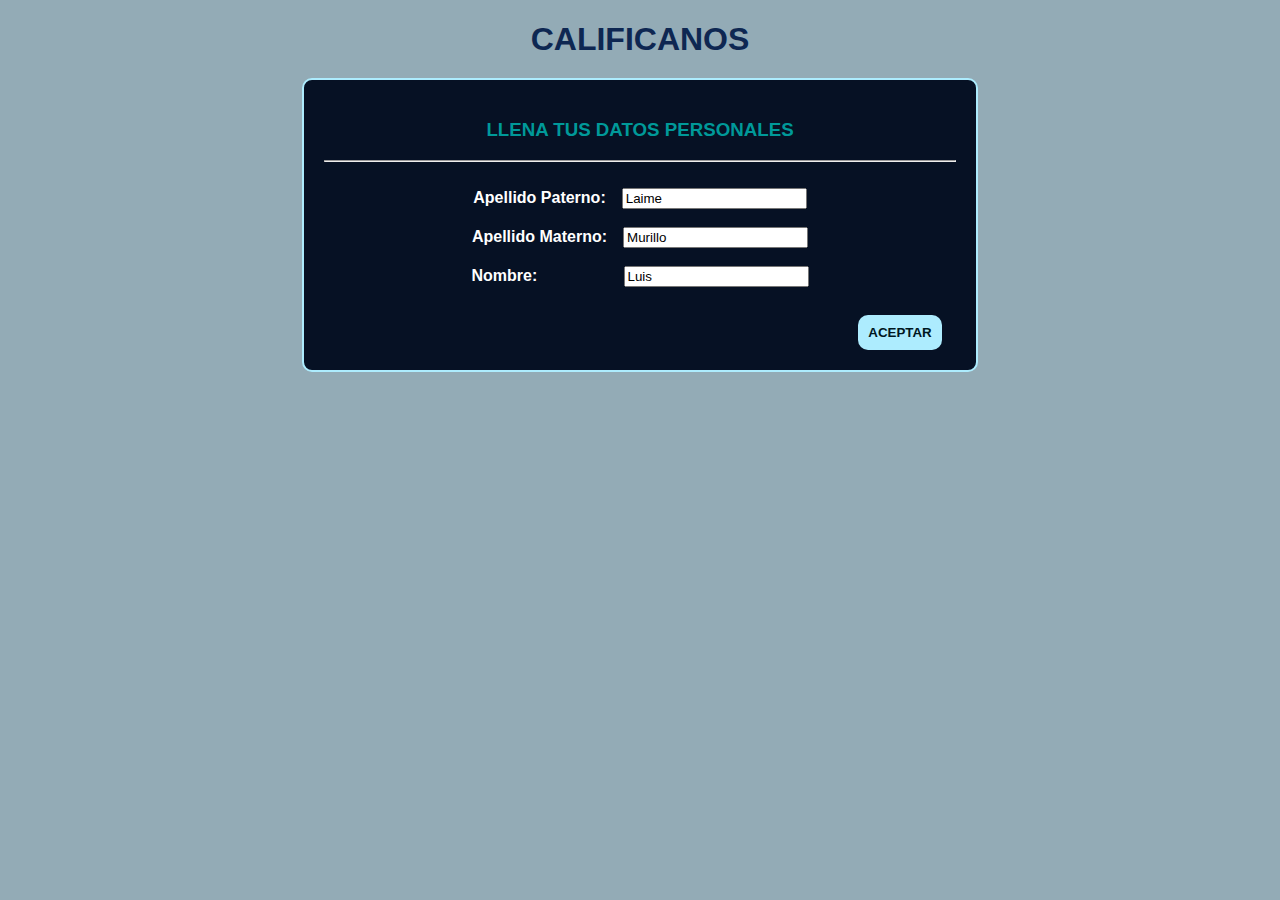
<file: Prueba/Cuestionario.html>
<!DOCTYPE html>
<html lang="es">

<head>
  <meta charset="UTF-8">
  <meta http-equiv="X-UA-Compatible" content="IE=edge">
  <meta name="viewport" content="width=device-width, initial-scale=1.0">
  <title>EVALUACION ONLINE</title>
  <link rel="stylesheet" href="estilo2.css">
</head>

<body>

  <h1>CALIFICANOS</h1>

  <!-- Datos Personales -->
  <div class="contenedor">
    <h3>LLENA TUS DATOS PERSONALES</h3><hr>
    <div class="opciones2">
      <br>
      Apellido Paterno:&emsp;<input type="text" name="pat" id="pat" value="Laime"><br><br>
      Apellido Materno:&emsp;<input type="text" name="mat" id="mat" value="Murillo"><br><br>
      Nombre:&nbsp;&nbsp;&nbsp;&nbsp;&nbsp;&emsp;&emsp;&emsp;&emsp;<input type="text" name="nom" id="nom" value="Luis"><br><br>
    </div>
    <button class="siguiente" onclick="siguiente(1)">ACEPTAR</button>
  </div>

  <!-- Pregunta 1 -->
  <div class="contenedor">
    <h3>¿Como califica nuestra p&aacute;gina?</h3><hr>
    <div class="opciones">
      <br>
      <input type="radio" name="pregunta1" id="MB1" checked>Muy Bueno<br><br>
      <input type="radio" name="pregunta1" id="B1">Bueno<br><br>
      <input type="radio" name="pregunta1" id="R1">Regular<br><br>
      <input type="radio" name="pregunta1" id="M1">Malo<br><br>
    </div>
    <button class="siguiente" onclick="siguiente(2)">SIGUIENTE</button>
  </div>

  <!-- Pregunta 2 -->
  <div class="contenedor">
    <h3>¿Qué le parecen los precios de nuestros productos?</h3><hr>
    <div class="opciones">
      <br>
      <input type="radio" name="pregunta2" id="MB2" checked>Muy Bueno<br><br>
      <input type="radio" name="pregunta2" id="B2">Bueno<br><br>
      <input type="radio" name="pregunta2" id="R2">Regular<br><br>
      <input type="radio" name="pregunta2" id="M2">Malo<br><br>
    </div>
    <button class="siguiente" onclick="siguiente(3)">SIGUIENTE</button>
  </div>

  <!-- Pregunta 3 -->
  <div class="contenedor">
    <h3>¿Que opinas de la variedad de nuestros productos disponibles?</h3><hr>
    <div class="opciones">
      <br>
      <input type="radio" name="pregunta3" id="MB3" checked>Muy Bueno<br><br>
      <input type="radio" name="pregunta3" id="B3">Bueno<br><br>
      <input type="radio" name="pregunta3" id="R3">Regular<br><br>
      <input type="radio" name="pregunta3" id="M3">Malo<br><br>
    </div>
    <button class="siguiente" onclick="siguiente(4)">SIGUIENTE</button>
  </div>

  <!-- Pregunta 4 -->
  <div class="contenedor">
    <h3>¿Como calificas la calidad de la informacion de los productos ofrecidos?</h3><hr>
    <div class="opciones">
      <br>
      <input type="radio" name="pregunta4" id="MB4" checked>Muy Bueno<br><br>
      <input type="radio" name="pregunta4" id="B4">Bueno<br><br>
      <input type="radio" name="pregunta4" id="R4">Regular<br><br>
      <input type="radio" name="pregunta4" id="M4">Malo<br><br>
    </div>
    <button class="siguiente" onclick="siguiente(5)">SIGUIENTE</button>
  </div>

  <!-- Pregunta 5 -->
  <div class="contenedor">
    <h3>¿Como calificarias la relacion calidad-precio de los productos adquiridos?</h3><hr>
    <div class="opciones">
      <br>
      <input type="radio" name="pregunta5" id="MB5" checked>Muy Bueno<br><br>
      <input type="radio" name="pregunta5" id="B5">Bueno<br><br>
      <input type="radio" name="pregunta5" id="R5">Regular<br><br>
      <input type="radio" name="pregunta5" id="M5">Malo<br><br>
    </div>
    <button onclick="resultado()">ENVIAR CUESTIONARIO</button>
  </div>

  <script>
    // Muestra la primera pregunta
    document.getElementsByClassName('contenedor')[0].style.display = "block";

    // Función para mostrar la siguiente pregunta
    function siguiente(id) {
      // Oculta la pregunta actual y muestra la siguiente
      document.getElementsByClassName('contenedor')[id - 1].style.display = "none";
      document.getElementsByClassName('contenedor')[id].style.display = "block";
    }

    // Función para calcular el resultado y mostrar si aprobó o reprobó
    function resultado() {
      let nombre = document.getElementById("nom").value;
      let paterno = document.getElementById("pat").value;
      let materno = document.getElementById("mat").value;
      let puntaje = 0;

      // Recorre todas las preguntas (asumiendo que hay 5 preguntas)
      for (let i = 1; i <= 5; i++) {
        // Se verifica cada respuesta posible (MB, B, R, M)
        if (document.getElementById(`MB${i}`).checked) {
          puntaje += 4;
        } else if (document.getElementById(`B${i}`).checked) {
          puntaje += 3;
        } else if (document.getElementById(`R${i}`).checked) {
          puntaje += 2;
        } else if (document.getElementById(`M${i}`).checked) {
          puntaje += 1;
        }
      }

      // Lógica para determinar el resultado basado en el puntaje
      let evaluacion = "";
      let estrella="";
      if (puntaje >= 18) {
        evaluacion = "Muy Buena";
        estrella ="★ ★ ★ ★";
      } else if (puntaje >= 15) {
        evaluacion = "Buena";
        estrella ="★ ★ ★";
      } else if (puntaje >= 11) {
        evaluacion = "Regular";
        estrella ="★ ★";
      } else {
        evaluacion = "Mala";
        estrella ="★";
      }

      // Muestra el resultado final
      document.write("<body style='background-color: #93abb6; padding: 0px;'>")
      document.write("<div style='background-color: #93abb6; padding: 0px;'>"); // Establece el fondo solo para este div
      document.write("<br><br><P ALIGN='CENTER'><FONT COLOR='#061124' size='6'><B>"+`Hola ${nombre} ${paterno} ${materno}<br> Gracias por haber participado en nuestra encuesta<br>`
            + `Segun los datos recibidos la calificacion que nos das es: <br>`
            + "<P ALIGN='CENTER'><FONT COLOR='#061124' size='8'><B>"+`${evaluacion}`
            + "<P ALIGN='CENTER'><FONT COLOR='yellow' size='8'><B>"+`${estrella}`);
      document.write("</div>");
      document.write("<br><br><div style='text-align:center;'>");
      document.write("<button onclick='window.location.href=\"../index.html\";' style='padding: 10px 20px; background-color: #061124; color: white; font-size: 16px; border: none; cursor: pointer;border-radius: 10px;'>Volver</button>");
    }
</script>
</body>
</html>
</file>
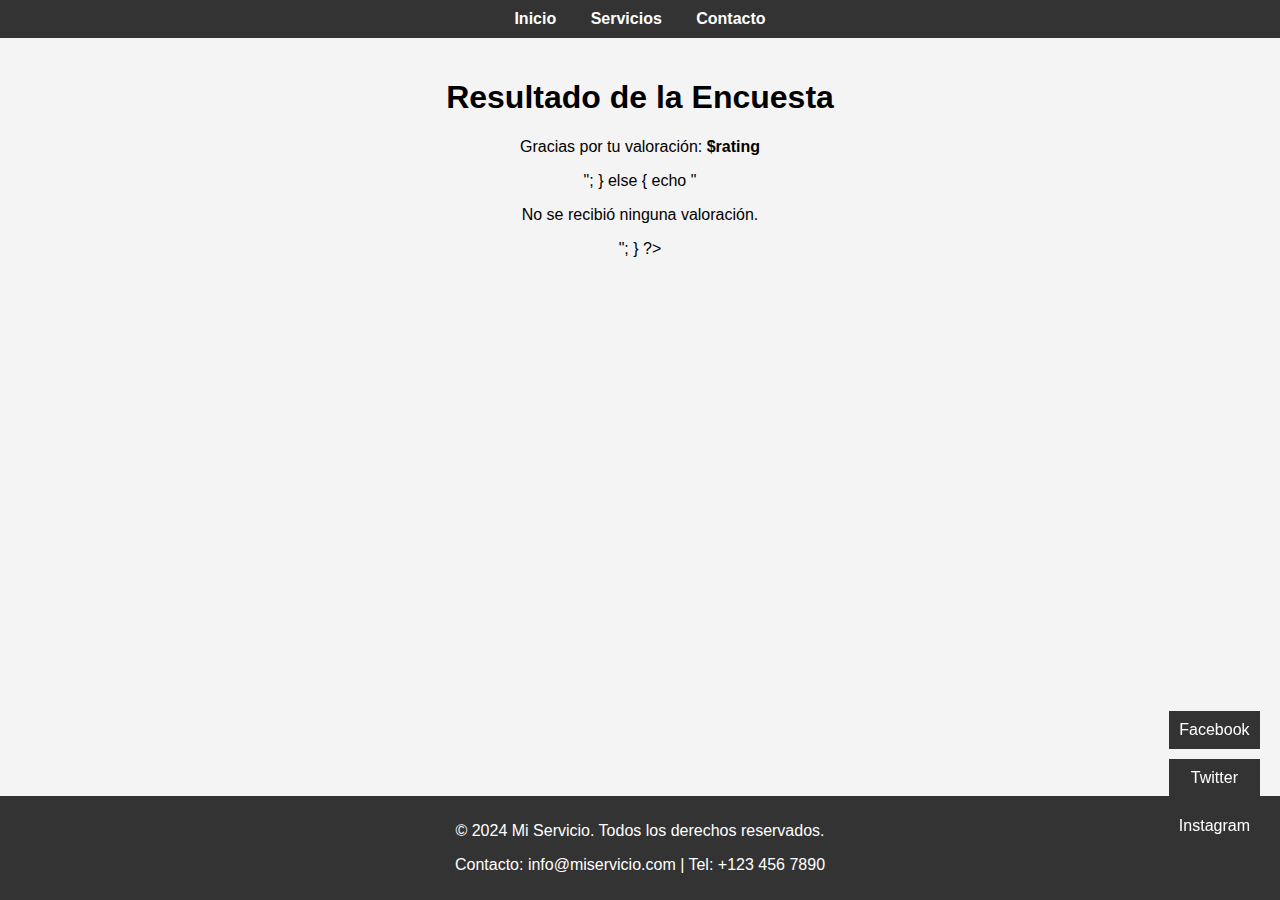
<file: Prueba/result.html>
<!DOCTYPE html>
<html lang="es">
<head>
    <meta charset="UTF-8">
    <meta name="viewport" content="width=device-width, initial-scale=1.0">
    <title>Resultado de la Encuesta</title>
    <link rel="stylesheet" href="styles.css">
</head>
<body>
    <header>
        <div class="menu">
            <ul>
                <li><a href="#home">Inicio</a></li>
                <li><a href="#servicios">Servicios</a></li>
                <li><a href="#contacto">Contacto</a></li>
            </ul>
        </div>
    </header>

    <div class="content">
        <h1>Resultado de la Encuesta</h1>
        <?php
            if ($_SERVER["REQUEST_METHOD"] == "POST") {
                $rating = $_POST['rating'];
                echo "<p>Gracias por tu valoración: <strong>$rating</strong></p>";
            } else {
                echo "<p>No se recibió ninguna valoración.</p>";
            }
        ?>
    </div>

    <footer>
        <div class="footer-content">
            <p>&copy; 2024 Mi Servicio. Todos los derechos reservados.</p>
            <p>Contacto: info@miservicio.com | Tel: +123 456 7890</p>
        </div>
    </footer>

    <div class="social-menu">
        <a href="https://www.facebook.com" target="_blank">Facebook</a>
        <a href="https://www.twitter.com" target="_blank">Twitter</a>
        <a href="https://www.instagram.com" target="_blank">Instagram</a>
    </div>
</body>
</html>
</file>
<file: carrusel/demo-style.css>
/* These are just the demo styles and these can be removed and Orbit 
will still work like a champ (except any content block needs a background which
our demo gets from this sheet) */

.container { 
    top: 50%; 
    left: 50%;
	margin-left: 3%;}
    
.content { background: url(../img/Lucho.png);
			}

.content h1 {
	font-size: 40px; 
	text-transform: uppercase; 
	font-weight: bold; 
	text-align: center;
	margin-top: 180px;
	color: #222;
	line-height: 50px;  }
.content h3 {
	text-align: center; 
	font-size: 22px; 
	color: #222; }
    
/*	--------------------------------------------------
	Global Reset & Standards
	-------------------------------------------------- */
	html, body { margin: 0; padding: 0; }
	h1, h2, h3, h4, h5, h6, p, blockquote, pre, a, abbr, acronym, address, cite, code, img, small, strike, strong, em, sub, sup, tt, dd, dl, dt, li, ol, ul, fieldset, form, label, legend, button, table, caption, tbody, tfoot, thead, tr, th, td, section { margin: 0; padding: 0; border: 0; font-weight: normal; font-style: normal; font-size: 100%; line-height: 1; font-family: inherit; text-align: left; }
	table { border-collapse: collapse; border-spacing: 0; }
	ol, ul { list-style: none; }

	body { background: #fff; font-family: "HelveticaNeue", "Helvetica Neue", Helvetica, Arial, "Lucida Grande", sans-serif; font-size: 13px; line-height: 18px; text-shadow: 0 0 1px rgba(0,0,0,0.01); color: #555; }
	
	h4 {
		font-weight: bold; 
		color: #222;
		font-size: 15px; }
		
	a { 
		color: #00baff;
		text-decoration: none; 
		font-weight: bold;
		font-size: 12px; }
		
	a:hover { text-decoration: underline; }
</file>
<file: css/menu.css>
* {
    padding: 0;
    margin: 0;
    -webkit-box-sizing: border-box;
    -moz-box-sizing: border-box;
    box-sizing: border-box;
  }

  .social{
    position: fixed;
    left: 0;
    top: 200px;
    z-index: 2000;
  }

  .social ul{
    list-style: none;
  }

  .social ul li a{
    display: inline-block;
    color: #fff;
    background: #000;
    padding: 15px 30px;
    font-size: 20px;
    text-decoration: none;
    -webkit-transition: all 500ms ease;
    -o-transition: all 500ms ease;
    transition: all 500ms ease;
  }

  .social ul li .icon-facebook2{background: #3b5998;}
  .social ul li .icon-twitter{background: #00abf0;}
  .social ul li .icon-google-plus2{background: #d95232;}
  .social ul li .icon-telegram{background: #00abf0;}
  .social ul li .icon-mail{background: #666;}

  .social ul li a:hover{
    padding: 15px 45px;
    background: #000;
  }
</file>
<file: css/header.css>
#contenedor{
    width: 100%;
    height: 100%;
    margin: 0 auto;
    background: white;
    padding: 0;
}

#menu{
    position: sticky;
    top: 5px;
    background-color: #0e2752;
    z-index: 1005;
    width: 100%;
    height: 65px;
}

#menu ul{
    list-style: none;
}

#menu ul li{
    float: left;
    margin-right: 5px;
    padding-top: 16px;
    margin-top: 5px;
}

#menu ul li a{
    font-size: 23px;
    font-family: 'Times New Roman', Times, serif;
    padding: 15px 35px 15px 35px;
    text-decoration: none;
    color: white;
    -webkit-transition: all 500ms ease;
    -o-transition: all 500ms ease;
    transition: all 500ms ease;
}

#menu ul li a:hover{
    background: turquoise;
}

#menu #logo{
    padding: 0;
    margin-left: 60px;
    padding-right: 200px;
}
</file>
<file: css/footer.css>
#abajo{
    background: #010c20;
    margin-top: 70px;
    width: 100%;
    height: 265px;
}

#abajo #img{
    float: left;
    padding: 20px;
    margin: 20px;
    margin-left: 100px;
}

#abajo #img img{
    width: 270px;
    height: 120px;
}

#abajo #txt_1{
    float: left;
    margin: 20px;
    margin-left: 200px;
    color: white;
}

#abajo #txt_1 h1{
    font-size: 18px;
    margin-bottom: 15px;
    font-family: Arial, Helvetica, sans-serif;
}

#abajo #txt_1 div{
    font-size: 16px;
    padding: 10px;
    padding-left: 20px;    
    font-family: Arial, Helvetica, sans-serif;
}

#abajo div {
    color: #939393;
}

#abajo #txt_2{
    border-top: 2px solid #FFF;
    float: left;
    width: 80%;
    text-align: center;
    margin-left: 10%;
    padding: 10px;
}
</file>
<file: css/index.css>
#titulo h1{
    text-align: center;
    color: #0e2752;
    padding-top: 30px;
    font-size: 36px;
    font-family: Cambria, Cochin, Georgia, Times, 'Times New Roman', serifs;
}

.container{
    margin-top: 30px;
    margin-left: 4%;
}

.container img{
    width: 1240px;
	height: 550px;
}

p.uno{
    font-size: 23px;
    font-family: 'Times New Roman', Times, serif;
    width: 680px;
    height: 200px;
    padding: 48px;
    padding-top: 20px;
    margin-left: 6%;
    margin-top: 40px;
    text-align: justify;
    color: #0e2752;
}


#medio_index{
    width: 100%;
    height: 400px;
    margin-top: -80px;
    margin-bottom: 100px;
}

#medio_index div div{
    float: left;
    margin: 20px 0 0 100px;
}

#txt_index{
    height: 350px;
}

#txt_index #img{
    float: left;
    margin-left: 7%;
    margin-top: 50px;
}

#txt_index #img img{
    width: 200px;
    height: 150px;
}

#txt_index div{
    float: left;
}

div.dos{
    width: 300px;
    height: 190px;
    font-size: 24px;
    padding: 20px;
    padding-top: 15px;
    color: white;
    font-family: 'Times New Roman', Times, serif;
}

#medio_index div div.dos b {color: #032157;}

div.dos ul{
    list-style: none;
}

#medio_index .txt{
    margin-top: 30px;
}

div.dos li{
    margin-top: 8px;
    font-family: 'Times New Roman', Times, serif;
    font-size: 20px;
    background-color: teal;
    width: 300px;
    padding-top: 15px;
    padding-bottom: 15px;
    padding-left: 20px;
    border-radius: 0px - 20px - 20px - 0px;
    box-shadow: 5px - 0px - 10px #939393;
    -webkit-transition: padding-left 500ms ease;
    -o-transition: all 500ms ease;
    transition: all 500ms ease;
}

div.dos ul li:hover{
    padding: 25px;
    padding-right: 50px;
    background: #061124;

}
</file>
<file: css/style.css>
@font-face {
  font-family: 'icomoon';
  src:  url('../fonts/icomoon.eot?rkv96p');
  src:  url('../fonts/icomoon.eot?rkv96p#iefix') format('embedded-opentype'),
    url('../fonts/icomoon.ttf?rkv96p') format('truetype'),
    url('../fonts/icomoon.woff?rkv96p') format('woff'),
    url('../fonts/icomoon.svg?rkv96p#icomoon') format('svg');
  font-weight: normal;
  font-style: normal;
  font-display: block;
}

[class^="icon-"], [class*=" icon-"] {
  /* use !important to prevent issues with browser extensions that change fonts */
  font-family: 'icomoon' !important;
  speak: never;
  font-style: normal;
  font-weight: normal;
  font-variant: normal;
  text-transform: none;
  line-height: 1;

  /* Better Font Rendering =========== */
  -webkit-font-smoothing: antialiased;
  -moz-osx-font-smoothing: grayscale;
}

.icon-mail:before {
  content: "\ea83";
}
.icon-google-plus2:before {
  content: "\ea8c";
}
.icon-facebook2:before {
  content: "\ea91";
}
.icon-telegram:before {
  content: "\ea95";
}
.icon-twitter:before {
  content: "\ea96";
}
</file>
<file: css/quien.css>
#medio_quien{
    width: 100%;
    height: 900px;
}

#medio_quien div.titulo{
    text-align: center;
    color: #0e2752;
    margin-top: 30px;
    font-size: 36px;
    font-family: Cambria, Cochin, Georgia, Times, 'Times New Roman', serifs;
    margin-left: 43%;
}

#medio_quien div{
    text-align: center; 
}

#medio_quien div img{
    margin-left: 0;
    margin-right: 40px;
    padding-top: 30px;
}

#medio_quien div.titulo{
    text-align: center;
    color: #0e2752;
    padding-top: 10px;
}

#medio_quien div div{
    padding-left: 30px;  
}

#medio_quien p.uno_quien{
    font-size: 20px;
    font-family:Cambria, Cochin, Georgia, Times, 'Times New Roman', serif;
    width: 80%;
    height: 190px;
    padding: 8%;
    padding-top: 0px;
    padding-bottom: 20px;
    text-align: justify;
    color: rgb(26, 75, 131);
    margin-left: 8%;
    margin-top: 30px;
}

#medio_quien div.dos{
    width: 450px;
    height: 220px;
    font-size: 18px;
    padding: 5px;
    padding-top: 15px;
    color: rgb(26, 75, 131);
    float: left;
    margin-left: 13.5%;
    margin-bottom: 30px;
}

img.tres{
    padding: 0;
    margin-top: -50px;
    margin-bottom: 30px;
    float: left;
}

.titulo2_quien h1{
    color: #0e2752;
    margin-top: 15px;
    margin-bottom: 25px;
    font-size: 36px;
    font-family: Cambria, Cochin, Georgia, Times, 'Times New Roman', serifs;
    text-align: center;
}

.vision_quien{
    width: 100%;
    height: 240px;
    margin-top: 20px;
}

.dos_quien{
    font-size: 20px;
    text-align: justify;
}
</file>
<file: css/galeria.css>
#medio_galeria{
    width: 100%;
    height: 1120px;
}

#medio_galeria div.titulo{
    text-align: center;
    color: #0e2752;
    padding-top: 33px;
    font-size: 36px;
    margin-left: 45%;
    margin-bottom: 30px;
    font-family: Cambria, Cochin, Georgia, Times, 'Times New Roman', serifs;
}

#medio_galeria div{
    justify-content: center; 
}

#medio_galeria .uno div.contenedor-img{
    margin: 23px;
    margin-left: 6.5%;
    margin-right: 0;
}

#medio_galeria .dos div.contenedor-img{
    margin: 23px;
}
</file>
<file: css/contacto.css>
#formul{
    height: 450px;
    margin-top: 30px;
}

.contact{
    width: 470px;
    height: 420px;
    background: #061124;
    float: left;
    margin-left: 100px;
    margin-right: 70px;
    border: 2px solid #061124;
    border-radius: 15px;
}

.contact h2{
    background: none repeat scroll 00 rgb(0, 153, 153);
    border-radius: 5px;
    color: #061124;
    display: block;
    font-family: sans-serif;
    font-size: 20px;
    padding: 5px;
    text-shadow: 1px 1px 1px #ccc;
    width: 433px;
}

.contact ul{
    width: 750px;
    list-style-type: none;
    margin: 0px;
    padding: 0px;
}

.contact li{
    padding: 12px;
    position: relative;
}

.contact label{
    color: white;
    display: inline-block;
    float: left;
    font-family: sans-serif;
    font-size: 13px;
    font-weight: bold;
    margin-top: 3px;
    padding: 3px;
    width: 120px;
}

.contact input{
    height: 20px;
    width: 220px;
    padding: 5px 8px;
}

.contact textarea{
    padding: 8px;
    width: 300px;
}

.contact button{
    margin-left: 120px;
}

.contact input, .contact textarea {
    border: 1px solid #aaa;
    box-shadow: 0px 0px 3px #ccc, 0 10px 15px #eee inset;
    border-radius: 2px;
    color: #888;
    font-size: 12px;
    padding-right: 30px;
    -moz-transition: padding .25s;
    -webkit-transition: padding .25s;
    -o-transition: padding .25s;
    transition: padding .25s;
}

.contact input:focus, .contact textarea:focus {
    background: #fff;
    border: 1px solid #555;
    box-shadow: 0 0 3px #aaa;
    padding-right: 80px;
}

.contact input:required:valid, .contact textarea:required:valid {
    box-shadow: 0 0 5px #5cd053;
    border-color: #28921f;
}

.contact input:focus:invalid, .contact textarea:focus:invalid {
    box-shadow: 0 0 5px #d45252;
    border-color: #b03535;
}

button.submit{
    padding: 9px 17px;
    font-family: Arial, Helvetica, sans-serif;
    font-weight: bold;
    line-height: 1;
    color: 444;
    border: none;
    text-shadow: 0 1px 1px rgba(255, 255, 255, 0.85);
    background-image: -webkit-gradient(linear, 0% 0%, 0% 100%, from(#fff), to(#bbb));
    background-image: -moz-linear-gradient(0% 100% 90deg, #bbb, #fff);
    background-color: #fff;
    border: 1px solid #f1f1f1;
    border-radius: 10px;
    box-shadow: 0 1px 2px rgba(0, 0, 0, 0.5);
}

button.submit:hover{
    opacity: .55;
    cursor: pointer;
    color: #fff;
}

button.submit:active{
    border: 1px solid #222;
    box-shadow: 0 0 10px 5px #4444 inset;
}

#medio div div{
    float: right;
    width: 300px;
    margin-top: 50px;
    margin-right: 27%;
    color: #032157;
    font-size: 25px;
}

#medio div img{
    margin-left: 30%;
    padding-top: 5px;
}

#medio_2{
    height: 650px;
    width: 100%;
}

#medio_2 div{
    float: left;
    text-align: center;
}

#medio_2 .mapa{
    height: 560px;
    width: 450px;
    margin: 20px;
    border: 4px #061124 solid;
    color: #22c29a;
    margin-left: 12%;
}

#medio_2 .form{
    background: #0a8b6b;
    height: 450px;
    width: 350px;
    margin: 35px;
    margin-top: 70px;
    border: 3px #032157 solid;
    border-radius: 25px;
    color: midnightblue;
    margin-left: 12%;
}

h2#txt2_contacto{
    color: #061124;
    font-size: 22px;
    font-weight: bold;
    margin-bottom: 5px;
}
</file>
<file: css/hover.css>
.contenedor-img {
    width: 550px;
    height: 300px;
    float: left;
    overflow: hidden;
    position: relative;
    text-align: center;
    cursor: default;
    background: #fff;
    border-radius: 15px;
    }
    .contenedor-img .mascara,.contenedor-img .contenido {
    width: 550px;
    height: 300px;
    position: absolute;
    overflow: hidden;
    top: 0;
    left: 0;
    border-radius: 15px;
    }
    .contenedor-img img {
    display: block;
    position: relative;
    width: 550px;
    height: 300px;
    border-radius: 15px;    
    }
    .contenedor-img h2 {
    text-transform: uppercase;
    color: #fff;
    text-align: center;
    position: relative;
    font-size: 20px;
    font-weight: bold;
    padding: 15px;
    background: #0e2752;
    margin: 20px 0 0 0
    }
    .contenedor-img p {
    font-size: 19px;
    position: relative;
    color: #080e63;
    padding: 5px 20px 10px;
    margin-top: 10px;
    text-align: center
    }
    .contenedor-img a.link {
    display: inline-block;
    text-decoration: none;
    padding: 6px 14px;
    background: rgb(238, 228, 175);
    color: #0e2752;
    border-radius: 5px;
    text-transform: uppercase;
    box-shadow: 0 0 1px #000
    }
    .contenedor-img a.link:hover {
    box-shadow: 0 0 5px #000
    }

.ejemplo-1 img {
        transition: all 0.2s linear;
        }
        .ejemplo-1 .mascara {
        opacity: 0;
        background-color: #9ea4b4bd;
        transition: all 0.3s ease-in-out;
        }
        .ejemplo-1 h2 {
        transform: translateX(-200px);/*Desplazamos a la izquierda*/
        opacity: 0;
        transition: all 0.7s ease-in-out;
        }
        .ejemplo-1 p {
        transform: translateX(200px);/*Desplazamos a la derecha*/
        opacity: 0;
        transition: all 0.4s linear;
        }
        .ejemplo-1 a.link{
        opacity: 0;
        transition: all 0.4s ease-in-out;
        transform: translateY(100px)/*Desplazamos para abajo*/
        }
        .ejemplo-1:hover img {
        transform: scale(1.1);/*Damos un ligero zoom a la imagen*/
        }
        .ejemplo-1:hover .mascara {
        opacity: 1;
        }
        .ejemplo-1:hover h2,
        .ejemplo-1:hover p,
        .ejemplo-1:hover a.link {
        opacity: 1;
        transform: translateX(0px);/*Regresamos a las posiciones originales*/
        }
        .ejemplo-1:hover p {
        transition-delay: 0.1s;
        }
        .ejemplo-1:hover a.link {
        transition-delay: 0.2s; /*Aplicamos un pequeño retardo para que se muestre al final*/
        transform: translateY(0px);
        }

.ejemplo-2 img {
transition: all 0.2s ease-in;
}
.ejemplo-2 .mascara {
background-color: #9ea4b4bd;
width: 1130px;
padding: 60px;
height: 900px;
opacity: 1;
transform: translate(300px, 200px) rotate(45deg); /*Rotamos para dar efecto de diagonal y lo movemos por donde queremos que entre.*/
transition: all 0.5s ease-in-out;
}
.ejemplo-2 h2 {
border-bottom: 1px solid rgba(0, 0, 0, 0.3);
background: transparent;
margin: 20px 40px 0px 40px;
transform: translate(200px, -200px);/*Desplazamos el título arriba a la derecha*/
transition: all 0.3s ease-in-out;
color: #0e2752;
}
.ejemplo-2 p {
transform: translate(-200px, 200px);/*Desplazamos la descripción abajo a la izquierda*/
transition: all 0.4s ease-in-out;
}
.ejemplo-2 a.link {
transform: translate(0px, 100px);/*Desplazamos el link para abajo*/
transition: all 0.3s 0.1s ease-in-out;
}

.ejemplo-2:hover .mascara {
opacity:1;
transform: translate(-96px, -120px) rotate(45deg);
}
.ejemplo-2:hover h2 {
transform: translate(0px,0px);
transition-delay: 0.3s;
}
.ejemplo-2:hover p {
transform: translate(0px,0px);
transition-delay: 0.4s;
}
.ejemplo-2:hover a.link {
transform: translate(0px,0px);
transition-delay: 0.5s;
}

.ejemplo-3 img {
transition: all 0.4s ease-in-out;
}
.ejemplo-3 .mascara {
background-color: rgba(128,96,0,0.5);
transform: translateX(-300px);/*Desplazamos 300px a la izquierda*/
opacity: 1;
transition: all 0.4s ease-in-out;
}
.ejemplo-3 h2{
background: rgba(255, 255, 255, 0.3);
color: #000;
box-shadow: 0px 1px 3px rgba(159, 141, 140, 0.5);
}
.ejemplo-3 p{
color: #333;
}
.ejemplo-3:hover .mascara {
transform: translateX(0px);/*Regresamos a su posicioón original*/
}
.ejemplo-3:hover img {
transform: translateX(300px);/*Desplazamos 300px a la derecha*/
}

.ejemplo-4 img {
transition: all 0.4s ease-in-out 0.2s;
opacity: 1;
}
.ejemplo-4 .mascara {
background-color: rgba(161, 161, 173, 0.726);
opacity: 0;
transform: scale(0) rotate(-180deg);/*Rotamos 180grados y le damos tamaño 0*/
transition: all 0.4s ease-in;
border-radius: 0px;
}
.ejemplo-4 h2{
opacity: 0;
border-bottom: 1px solid rgba(0, 0, 0, 0.3);
background: transparent;
color: #080e63;
margin: 20px 40px 0px 40px;
transition: all 0.5s ease-in-out;
}
.ejemplo-4 p {
opacity: 0;
transition: all 0.5s ease-in-out;
}
.ejemplo-4 a.link {
opacity: 0;
transition: all 0.5s ease-in-out;
}

.ejemplo-4:hover .mascara {
opacity: 1;
transform: scale(1) rotate(0deg);/*Regresamos a su tamaño y posición original*/
transition-delay: 0.2s;
}
.ejemplo-4:hover img {
transform: scale(0); /*Efecto zoom-out*/
opacity: 0;
transition-delay: 0s;
}
.ejemplo-4:hover h2,
.ejemplo-4:hover p,
.ejemplo-4:hover a.link{
opacity: 1;
transition-delay: 0.5s;
}

.ejemplo-4-1 img {
transition: all 0.4s ease-in-out 0.2s;
opacity: 1;
transform-origin:100% 100%; /*Desde la esquina inferior derecha*/
}
.ejemplo-4-1 .mascara {
background-color: rgba(236, 235, 238, 0.699);
opacity: 0;
transition: all 0.4s ease-in-out 0.2s;
transform-origin:0% 0%; /*Desde la esquina superior izquierda*/
transform: scale(0);
}
.ejemplo-4-1 h2{
opacity: 0;
border-bottom: 1px solid rgba(0, 0, 0, 0.3);
background: transparent;
margin: 20px 40px 0px 40px;
transition: all 0.5s ease-in-out;
}
.ejemplo-4-1 p {
opacity: 0;
transition: all 0.5s ease-in-out;
}
.ejemplo-4-1 a.link {
opacity: 0;
transition: all 0.5s ease-in-out;
}

.ejemplo-4-1:hover .mascara {
transform: scale(1);
opacity: 1;
transition-delay: 0.3s;
}
.ejemplo-4-1:hover img {
transform: scale(0);
opacity: 0;
transition-delay: 0s;
}
.ejemplo-4-1:hover h2,
.ejemplo-4-1:hover p,
.ejemplo-4-1:hover a.link{
opacity: 1;
transition-delay: 0.5s;
}

.ejemplo-5 img {
transform: scaleY(1);
transition: all 0.7s ease-in-out;

}
.ejemplo-5 .mascara {
background-color: rgba(119, 80, 21, 0.9);
transition: all 0.5s linear;
opacity: 0;
}
.ejemplo-5 h2{
border-bottom: 1px solid rgba(255, 255, 255, 0.6);
background: transparent;
margin: 20px 40px 0px 40px;
transform: scale(0);
color: #fff;
transition: all 0.5s linear;
opacity: 0;
}
.ejemplo-5 p {
color: #fff;
opacity: 0;
transform: scale(0);
transition: all 0.5s linear;
}
.ejemplo-5 a.link {
opacity: 0;
transform: scale(0);
transition: all 0.5s linear;
background-color: rgba(119, 80, 21, 0.9);
}

.ejemplo-5:hover img {
transform: scale(10);
opacity: 0;
}
.ejemplo-5:hover .mascara {
opacity: 1;
}
.ejemplo-5:hover h2,
.ejemplo-5:hover p,
.ejemplo-5:hover a.link{
transform: scale(1);
opacity: 1;
}
</file>
<file: Prueba/styles.css>
body {
    font-family: Arial, sans-serif;
    margin: 0;
    padding: 0;
    background-color: #f4f4f4;
}

header {
    background-color: #333;
    color: #fff;
    padding: 10px 0;
    text-align: center;
    position: sticky;
    top: 0;
    z-index: 1000;
}

header .menu ul {
    list-style-type: none;
    margin: 0;
    padding: 0;
}

header .menu ul li {
    display: inline;
    margin: 0 15px;
}

header .menu ul li a {
    color: #fff;
    text-decoration: none;
    font-weight: bold;
    transition: color 0.3s ease;
}

header .menu ul li a:hover {
    color: #ff6347;
}

.content {
    padding: 20px;
    text-align: center;
}

footer {
    background-color: #333;
    color: #fff;
    text-align: center;
    padding: 10px 0;
    position: fixed;
    bottom: 0;
    width: 100%;
}

.footer-content {
    margin: 0 auto;
}

.social-menu {
    position: fixed;
    bottom: 50px;
    right: 20px;
    display: flex;
    flex-direction: column;
}

.social-menu a {
    color: #fff;
    background-color: #333;
    padding: 10px;
    text-decoration: none;
    margin: 5px 0;
    text-align: center;
    transition: background-color 0.3s ease;
}

.social-menu a:hover {
    background-color: #ff6347;
}
</file>
<file: Prueba/estilo2.css>
body {
    background-color: #93abb6;
    color: #0e2752;
    font-family: Arial, sans-serif;
    text-align: center;
  }
  
  h1 {
    margin-bottom: 20px;
  }
  
  .contenedor {
    font-weight: bold;
    color: white;
    border: 2px solid #adecfe;
    background-color: #061124;
    border-radius: 10px;
    width: 50%;
    margin: 0 auto;
    padding: 20px;
    display: none; /* Oculto inicialmente */
  }

  .contenedor h3{
    color: rgb(0, 153, 153);
  }
  
  .opciones {
    text-align: left;
  }

  .opciones2 {
    text-align:center;
  }
  
  button {
    margin-top: 10px;
    padding: 10px;
    border: none;
    background-color: #adecfe;
    color: #00171f;
    border-radius: 10px;
    font-weight: bold;
    margin-left: 520px;
    -webkit-transition: all 500ms ease;
    -o-transition: all 500ms ease;
    transition: all 500ms ease;
  } 
   
  button:hover {
    background-color: rgb(0, 153, 153);
  }
</file>
<file: carrusel/orbit-1.2.3.css>
/* CSS for jQuery Orbit Plugin 1.2.3
 * www.ZURB.com/playground
 * Copyright 2010, ZURB
 * Free to use under the MIT license.
 * http://www.opensource.org/licenses/mit-license.php
 
 
 
/* PUT IN YOUR SLIDER ID AND SIZE TO MAKE LOAD BEAUTIFULLY
   ================================================== */
#featured { 
	width: 1240px;
	height: 550px;
	background: #000 url('orbit/loading.gif') no-repeat center center;
	overflow: hidden; }
#featured>img,  
#featured>div,
#featured>a { display: none; }




/* CONTAINER
   ================================================== */

div.orbit-wrapper {
    width: 1px;
    height: 1px;
    position: relative; }

div.orbit {
    width: 1px;
    height: 1px;
    position: relative;
    overflow: hidden }

div.orbit>img {
    position: absolute;
    top: 0;
    left: 0;
    display: none; }

div.orbit>a {
    border: none;
    position: absolute;
    top: 0;
    left: 0;
    line-height: 0; 
    display: none; }

.orbit>div {
    position: absolute;
    top: 0;
    left: 0;
    width: 100%;
    height: 100%; }

/* Note: If your slider only uses content or anchors, you're going to want to put the width and height declarations on the ".orbit>div" and "div.orbit>a" tags in addition to just the .orbit-wrapper */


/* TIMER
   ================================================== */

div.timer {
    width: 40px;
    height: 40px;
    overflow: hidden;
    position: absolute;
    top: 10px;
    right: 10px;
    opacity: .6;
    cursor: pointer;
    z-index: 1001; }

span.rotator {
    display: block;
    width: 40px;
    height: 40px;
    position: absolute;
    top: 0;
    left: -20px;
    background: url(orbit/rotator-black.png) no-repeat;
    z-index: 3; }

span.mask {
    display: block;
    width: 20px;
    height: 40px;
    position: absolute;
    top: 0;
    right: 0;
    z-index: 2;
    overflow: hidden; }

span.rotator.move {
    left: 0 }

span.mask.move {
    width: 40px;
    left: 0;
    background: url(orbit/timer-black.png) repeat 0 0; }

span.pause {
    display: block;
    width: 40px;
    height: 40px;
    position: absolute;
    top: 0;
    left: 0;
    background: url(orbit/pause-black.png) no-repeat;
    z-index: 4;
    opacity: 0; }

span.pause.active {
    background: url(orbit/pause-black.png) no-repeat 0 -40px }

div.timer:hover span.pause,
span.pause.active {
    opacity: 1 }


/* CAPTIONS
   ================================================== */

.orbit-caption {
    display: none;
    font-family: "HelveticaNeue", "Helvetica-Neue", Helvetica, Arial, sans-serif; }

.orbit-wrapper .orbit-caption {
    background: #000;
    background: rgba(0,0,0,.6);
    z-index: 1000;
    color: #fff;
	text-align: center;
	padding: 7px 0;
    font-size: 13px;
    position: absolute;
    right: 0;
    bottom: 0;
    width: 100%; }


/* DIRECTIONAL NAV
   ================================================== */

div.slider-nav {
    display: block }

div.slider-nav span {
    width: 39px;
    height: 100px;
    text-indent: -9999px;
    position: absolute;
    z-index: 1000;
    top: 50%;
    margin-top: -30px;
    cursor: pointer; }

div.slider-nav span.right {
    background: url(orbit/right-arrow2.png) no-repeat;
    opacity: .5;
    right: 0; }

div.slider-nav span.left {
    background: url(orbit/left-arrow2.png) no-repeat;
    opacity: .3;
    left: 0; }

/* BULLET NAV
   ================================================== */

.orbit-bullets {
    position: absolute;
    z-index: 1000;
    list-style: none;
    bottom: -40px;
    left: 50%;
	margin-left: -50px;
    padding: 0; }

.orbit-bullets li {
    float: left;
    margin-left: 5px;
    cursor: pointer;
    color: #999;
    text-indent: -9999px;
    background: url(orbit/bullets.jpg) no-repeat 4px 0;
    width: 13px;
    height: 12px;
    overflow: hidden; }

.orbit-bullets li.active {
    color: #222;
    background-position: -8px 0; }
    
.orbit-bullets li.has-thumb {
    background: none;
    width: 100px;
    height: 75px; }

.orbit-bullets li.active.has-thumb {
    background-position: 0 0;
    border-top: 2px solid #000; }
</file>
